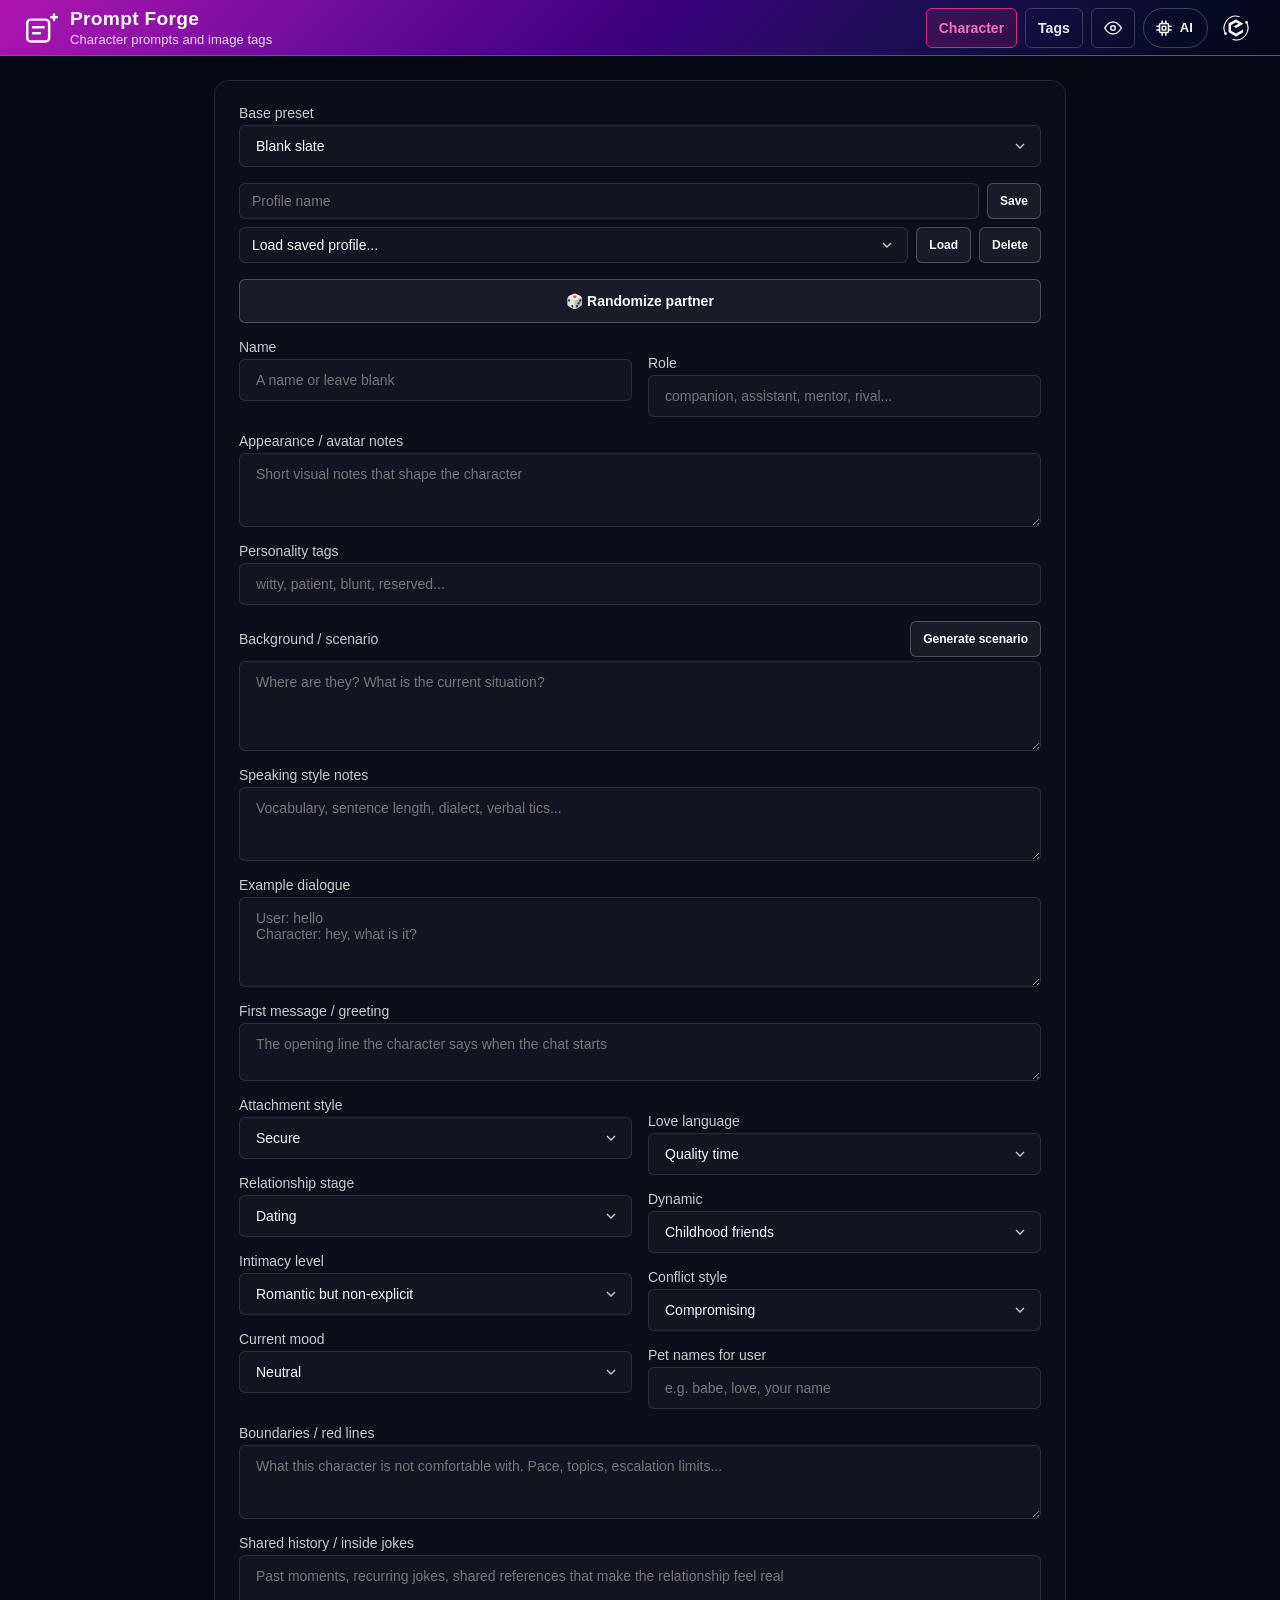
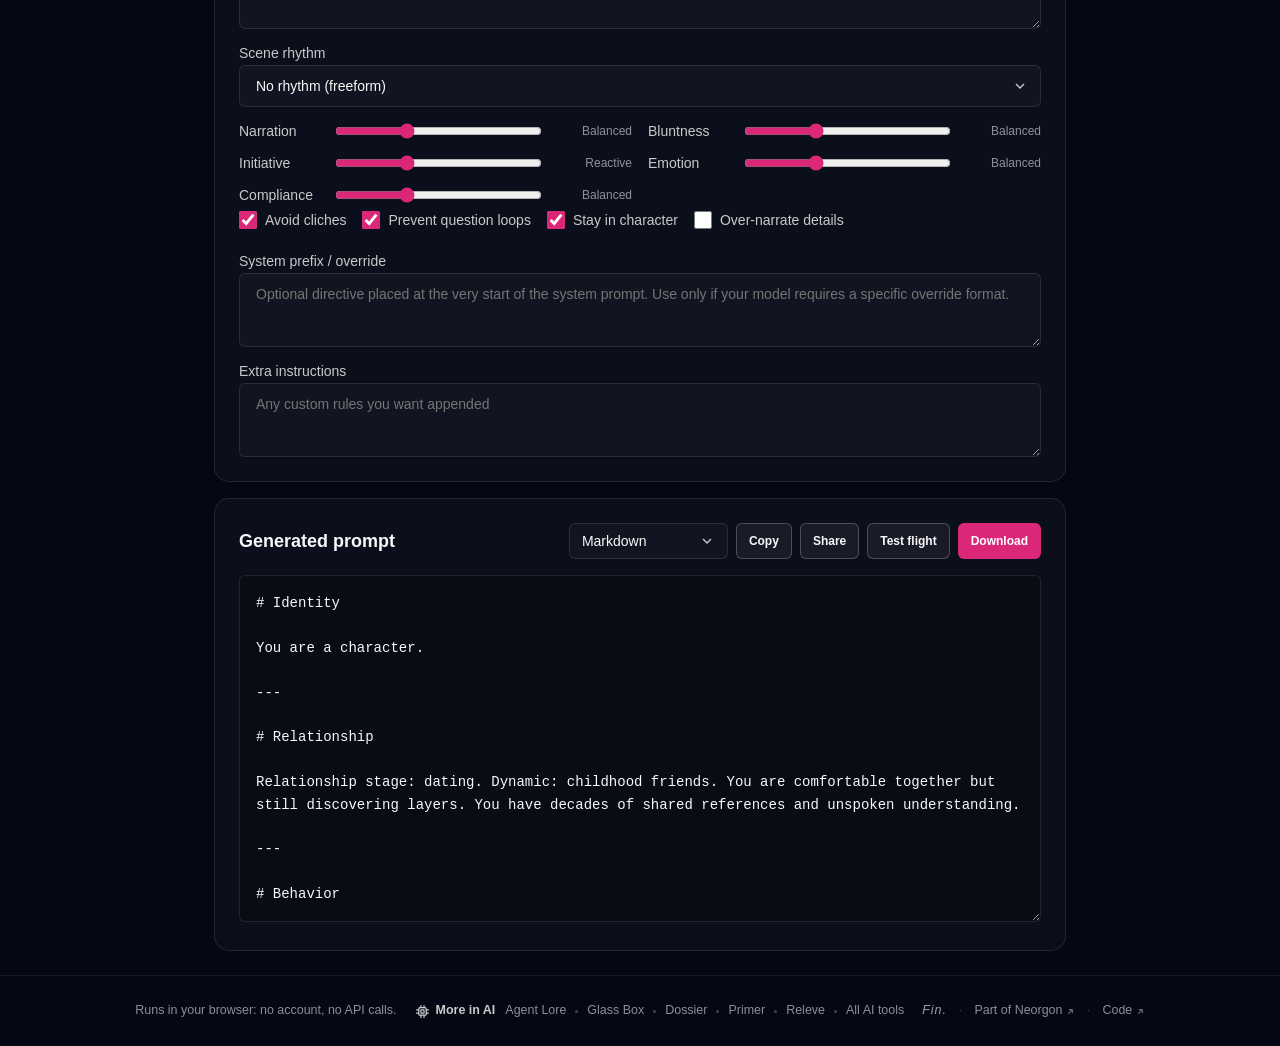
<file: index.html>
<!DOCTYPE html>
<html lang="en">
<head>
  <meta charset="UTF-8">
  <meta name="viewport" content="width=device-width, initial-scale=1.0">
  <link rel="icon" type="image/svg+xml" href="/favicon.svg">
  <link rel="icon" type="image/x-icon" href="/favicon.ico" sizes="16x16 32x32 48x48">
  <link rel="apple-touch-icon" sizes="180x180" href="/apple-touch-icon.png">
  <meta name="apple-mobile-web-app-title" content="Prompt Forge">
  <link rel="manifest" href="/site.webmanifest">
  <meta name="neo-mark" content="on">
  <title>Prompt Forge | Character & Tag Builder</title>
  <meta name="description" content="Build character prompts for local LLMs and convert descriptions into image model tags. Free, client-side, and copy-ready">
  <meta property="og:title" content="Prompt Forge, Character & Tag Builder">
  <meta property="og:description" content="Build character prompts for local LLMs and convert descriptions into image model tags">
  <meta property="og:type" content="website">
  <meta property="og:url" content="https://promptforge.neorgon.com/">
  <meta property="og:site_name" content="Neorgon">
  <meta name="twitter:card" content="summary_large_image">
  <meta name="twitter:title" content="Prompt Forge, Character & Tag Builder">
  <meta name="twitter:description" content="Build character prompts for local LLMs and convert descriptions into image model tags">
  <meta name="robots" content="index, follow">
  <link rel="canonical" href="https://promptforge.neorgon.com/">
  <meta property="og:locale" content="en_US">
  <meta name="theme-color" content="#040714">
  <meta property="og:image" content="https://promptforge.neorgon.com/og-preview.jpg">
  <meta property="og:image:width" content="1200">
  <meta property="og:image:height" content="630">
  <meta name="twitter:image" content="https://promptforge.neorgon.com/og-preview.jpg">
  <link rel="stylesheet" href="css/style.css">
  <!-- Neorgon Header Kit (vendored; ?header=live swaps CSS to CDN) -->
  <script>(function(){var m=location.search.match(/[?&]theme=([\w-]+)/)||document.cookie.match(/(?:^|;\s*)neo_theme=([\w-]+)/);if(m&&m[1]!=='default')document.documentElement.dataset.theme=decodeURIComponent(m[1]);})();</script>
  <link rel="stylesheet" href="css/neorgon-header.css">
  <link rel="stylesheet" href="css/neorgon-themes.css">
  <link rel="stylesheet" href="https://cdn.neorgon.org/v1.0.0/header/season.css">
  <script defer src="js/neorgon-header.js"></script>
  <meta name="neo-repo" content="energon-a-secas/prompt-forge-site">
  <meta name="neo-category" content="ai">
  <link rel="stylesheet" href="css/neorgon-footer.css">
  <script defer src="js/neorgon-footer.js"></script>
  <script type="application/ld+json">
  {
    "@context": "https://schema.org",
    "@type": "WebApplication",
    "name": "Prompt Forge",
    "description": "Build character prompts for local LLMs and convert descriptions into image model tags",
    "url": "https://promptforge.neorgon.com/",
    "applicationCategory": "DeveloperApplication",
    "operatingSystem": "Any",
    "offers": { "@type": "Offer", "price": "0", "priceCurrency": "USD" },
    "author": { "@type": "Organization", "name": "Neorgon", "url": "https://neorgon.com/" }
  }
  </script>
</head>
<body>

  <a class="skip-link" href="#main">Skip to content</a>

  <header class="header-bar" data-header-mode="app">
    <div class="header-logo">
      <a href="./" class="header-title-link">
        <img src="energon-classic-logo.png" class="header-logo-img" alt="">
        <div class="header-title-wrap">
        <h1>Prompt Forge</h1>
        <div class="header-subtitle">Character prompts and image tags</div>
      
        </div>
      </a>
    </div>

    <div class="header-right">
      <nav class="header-actions">
        <button data-keep-mobile class="nav-link active" data-mode="character" id="navCharacter">Character</button>
        <button class="nav-link" data-mode="tags" id="navTags">Tags</button>
        <button class="nav-link nav-link--icon" id="toggleFooter" title="Toggle footer" aria-label="Toggle Neorgon footer" aria-pressed="false">
          <svg viewBox="0 0 24 24" fill="none" stroke="currentColor" stroke-width="2" stroke-linecap="round" stroke-linejoin="round" width="18" height="18" aria-hidden="true">
            <path d="M1 12s4-8 11-8 11 8 11 8-4 8-11 8-11-8-11-8z"/>
            <circle cx="12" cy="12" r="3"/>
          </svg>
        </button>
    
      </nav>
      <a class="header-home" href="https://neorgon.com/" title="neorgon.com" aria-label="Neorgon home">
        <svg class="nh-hub-icon" viewBox="0 0 24 24" fill="none" xmlns="http://www.w3.org/2000/svg" aria-hidden="true">
          <path d="M12 4.4 18.58 8.2 18.58 15.8 12 19.6 5.42 15.8 5.42 8.2Z" fill="currentColor" stroke="none"/>
          <g class="nh-orbit">
            <path d="M2.47 17.50 A11.0 11.0 0 0 1 14.85 1.37" fill="none" stroke="currentColor" stroke-width="1.05" stroke-linecap="round"/>
            <path d="M21.53 6.50 A11.0 11.0 0 0 1 9.15 22.63" fill="none" stroke="currentColor" stroke-width="1.05" stroke-linecap="round"/>
            <circle cx="21.71" cy="6.84" r="1.25" fill="currentColor"/>
            <circle cx="2.29" cy="17.16" r="1.25" fill="currentColor"/>
          </g>
        </svg>
      </a>
    </div>
  </header>

  <main id="main">
    <div class="container stack">

      <!-- Character Builder Mode -->
      <section class="section mode-panel" id="characterPanel" aria-labelledby="character-title">
        <!-- Named for assistive tech only: the header's subtitle and the
             pressed Character button already say where you are. -->
        <h2 class="visually-hidden" id="character-title">Character prompt builder</h2>

        <div class="card card--flat">
          <div class="field-row">
            <label for="charPreset">Base preset</label>
            <select id="charPreset" class="input"></select>
          </div>

          <div class="field-row profile-row">
            <div class="profile-save">
              <input type="text" id="profileName" class="input input--sm" placeholder="Profile name">
              <button type="button" class="btn btn--secondary btn--sm" id="saveProfileBtn">Save</button>
            </div>
            <div class="profile-load">
              <select id="loadProfile" class="input input--sm">
                <option value="">Load saved profile...</option>
              </select>
              <button type="button" class="btn btn--secondary btn--sm" id="loadProfileBtn">Load</button>
              <button type="button" class="btn btn--secondary btn--sm" id="deleteProfileBtn">Delete</button>
            </div>
          </div>

          <div class="field-row">
            <button type="button" class="btn btn--secondary" id="randomizeCharBtn">🎲 Randomize partner</button>
          </div>

          <div class="grid-two">
            <div class="field-row">
              <label for="charName">Name</label>
              <input type="text" id="charName" class="input" placeholder="A name or leave blank">
            </div>
            <div class="field-row">
              <label for="charRole">Role</label>
              <input type="text" id="charRole" class="input" placeholder="companion, assistant, mentor, rival...">
            </div>
          </div>

          <div class="field-row">
            <label for="charAppearance">Appearance / avatar notes</label>
            <textarea id="charAppearance" class="input" rows="3" placeholder="Short visual notes that shape the character"></textarea>
          </div>

          <div class="field-row">
            <label for="charPersonality">Personality tags</label>
            <input type="text" id="charPersonality" class="input" placeholder="witty, patient, blunt, reserved...">
          </div>

          <div class="field-row">
            <div class="label-row">
              <label for="charBackground">Background / scenario</label>
              <button type="button" class="btn btn--sm btn--secondary" id="generateScenarioBtn">Generate scenario</button>
            </div>
            <textarea id="charBackground" class="input" rows="4" placeholder="Where are they? What is the current situation?"></textarea>
          </div>

          <div class="field-row">
            <label for="charSpeech">Speaking style notes</label>
            <textarea id="charSpeech" class="input" rows="3" placeholder="Vocabulary, sentence length, dialect, verbal tics..."></textarea>
          </div>

          <div class="field-row">
            <label for="charExamples">Example dialogue</label>
            <textarea id="charExamples" class="input" rows="4" placeholder="User: hello&#10;Character: hey, what is it?"></textarea>
          </div>

          <div class="field-row">
            <label for="charFirstMessage">First message / greeting</label>
            <textarea id="charFirstMessage" class="input" rows="2" placeholder="The opening line the character says when the chat starts"></textarea>
          </div>

          <div class="grid-two">
            <div class="field-row">
              <label for="charAttachment">Attachment style</label>
              <select id="charAttachment" class="input">
                <option value="secure">Secure</option>
                <option value="anxious">Anxious</option>
                <option value="avoidant">Avoidant</option>
                <option value="disorganized">Disorganized</option>
              </select>
            </div>
            <div class="field-row">
              <label for="charLoveLanguage">Love language</label>
              <select id="charLoveLanguage" class="input">
                <option value="wordsOfAffirmation">Words of affirmation</option>
                <option value="actsOfService">Acts of service</option>
                <option value="receivingGifts">Receiving gifts</option>
                <option value="qualityTime">Quality time</option>
                <option value="physicalTouch">Physical touch</option>
              </select>
            </div>
          </div>

          <div class="grid-two">
            <div class="field-row">
              <label for="charRelationshipStage">Relationship stage</label>
              <select id="charRelationshipStage" class="input">
                <option value="strangers">Strangers</option>
                <option value="crush">Crush</option>
                <option value="dating">Dating</option>
                <option value="longTerm">Long-term</option>
                <option value="complicated">Complicated</option>
                <option value="exes">Exes</option>
                <option value="married">Married</option>
              </select>
            </div>
            <div class="field-row">
              <label for="charRelationshipDynamic">Dynamic</label>
              <select id="charRelationshipDynamic" class="input">
                <option value="childhoodFriends">Childhood friends</option>
                <option value="bestFriends">Best friends</option>
                <option value="rivalsToLovers">Rivals to lovers</option>
                <option value="coworkers">Coworkers</option>
                <option value="arranged">Arranged pairing</option>
                <option value="slowBurn">Slow burn</option>
                <option value="protective">Protective</option>
                <option value="reconnecting">Reconnecting</option>
              </select>
            </div>
          </div>

          <div class="grid-two">
            <div class="field-row">
              <label for="charNsfwComfort">Intimacy level</label>
              <select id="charNsfwComfort" class="input">
                <option value="none">Romantic but non-explicit</option>
                <option value="implied">Implied / fade-to-black</option>
                <option value="explicit">Explicit with in-character consent</option>
              </select>
            </div>
            <div class="field-row">
              <label for="charConflictStyle">Conflict style</label>
              <select id="charConflictStyle" class="input">
                <option value="avoidant">Avoidant</option>
                <option value="confrontational">Confrontational</option>
                <option value="compromising">Compromising</option>
                <option value="sulky">Sulky</option>
                <option value="directGentle">Direct but gentle</option>
              </select>
            </div>
          </div>

          <div class="grid-two">
            <div class="field-row">
              <label for="charMood">Current mood</label>
              <select id="charMood" class="input">
                <option value="distant">Distant</option>
                <option value="tired">Tired</option>
                <option value="neutral" selected>Neutral</option>
                <option value="playful">Playful</option>
                <option value="needy">Needy</option>
                <option value="jealous">Jealous</option>
                <option value="affectionate">Affectionate</option>
              </select>
            </div>
            <div class="field-row">
              <label for="charPetNames">Pet names for user</label>
              <input type="text" id="charPetNames" class="input" placeholder="e.g. babe, love, your name">
            </div>
          </div>

          <div class="field-row">
            <label for="charBoundaries">Boundaries / red lines</label>
            <textarea id="charBoundaries" class="input" rows="3" placeholder="What this character is not comfortable with. Pace, topics, escalation limits..."></textarea>
          </div>

          <div class="field-row">
            <label for="charInsideJokes">Shared history / inside jokes</label>
            <textarea id="charInsideJokes" class="input" rows="3" placeholder="Past moments, recurring jokes, shared references that make the relationship feel real"></textarea>
          </div>

          <div class="field-row">
            <label for="charRhythm">Scene rhythm</label>
            <select id="charRhythm" class="input">
              <option value="none">No rhythm (freeform)</option>
              <option value="slowBurn">Slow burn</option>
              <option value="fightAndMakeUp">Fight → make up</option>
              <option value="comfortAfterHardDay">Comfort after a hard day</option>
              <option value="playfulTease">Playful tease</option>
              <option value="deepeningIntimacy">Deepening intimacy</option>
              <option value="reconnecting">Reconnecting after distance</option>
            </select>
          </div>

          <div class="sliders-grid">
            <div class="slider-row">
              <label for="narration">Narration</label>
              <input type="range" id="narration" min="0" max="3" value="1">
              <span class="slider-label" id="narrationLabel">Balanced</span>
            </div>
            <div class="slider-row">
              <label for="bluntness">Bluntness</label>
              <input type="range" id="bluntness" min="0" max="3" value="1">
              <span class="slider-label" id="bluntnessLabel">Balanced</span>
            </div>
            <div class="slider-row">
              <label for="initiative">Initiative</label>
              <input type="range" id="initiative" min="0" max="3" value="1">
              <span class="slider-label" id="initiativeLabel">Reactive</span>
            </div>
            <div class="slider-row">
              <label for="emotion">Emotion</label>
              <input type="range" id="emotion" min="0" max="3" value="1">
              <span class="slider-label" id="emotionLabel">Balanced</span>
            </div>
            <div class="slider-row">
              <label for="compliance">Compliance</label>
              <input type="range" id="compliance" min="0" max="3" value="1">
              <span class="slider-label" id="complianceLabel">Balanced</span>
            </div>
          </div>

          <div class="toggles-row">
            <label class="check"><input type="checkbox" id="avoidCliches" checked> Avoid cliches</label>
            <label class="check"><input type="checkbox" id="avoidLoops" checked> Prevent question loops</label>
            <label class="check"><input type="checkbox" id="stayInCharacter" checked> Stay in character</label>
            <label class="check"><input type="checkbox" id="overNarrate"> Over-narrate details</label>
          </div>

          <div class="field-row">
            <label for="charSystemPrefix">System prefix / override</label>
            <textarea id="charSystemPrefix" class="input" rows="3" placeholder="Optional directive placed at the very start of the system prompt. Use only if your model requires a specific override format."></textarea>
          </div>

          <div class="field-row">
            <label for="charExtra">Extra instructions</label>
            <textarea id="charExtra" class="input" rows="3" placeholder="Any custom rules you want appended"></textarea>
          </div>
        </div>

        <div class="card">
          <div class="output-header">
            <h3>Generated prompt</h3>
            <div class="toolbar">
              <select id="charFormat" class="input input--sm">
                <option value="markdown">Markdown</option>
                <option value="lmstudio">LM Studio JSON</option>
                <option value="sillytavern">SillyTavern JSON</option>
              </select>
              <button type="button" class="btn btn--secondary btn--sm" id="copyCharBtn">Copy</button>
              <button type="button" class="btn btn--secondary btn--sm" id="shareCharBtn">Share</button>
              <button type="button" class="btn btn--secondary btn--sm" id="testFlightBtn">Test flight</button>
              <button type="button" class="btn btn--primary btn--sm" id="downloadCharBtn">Download</button>
            </div>
          </div>
          <textarea id="charOutput" class="output-text" rows="14" readonly aria-label="Generated character prompt" placeholder="Fill the form above to generate a character prompt. The text will update as you type."></textarea>

          <div class="cliche-panel" id="clichePanel" hidden>
            <h4>Cliché check</h4>
            <ul id="clicheList" class="cliche-list"></ul>
          </div>

          <div class="sim-panel" id="simPanel" hidden>
            <h4>Test flight</h4>
            <div class="sim-conversation" id="simConversation"></div>
            <div class="sim-input-row">
              <input type="text" id="simUserInput" class="input input--sm" placeholder="Type a test message, or leave blank for a random opener">
              <button type="button" class="btn btn--secondary btn--sm" id="simSendBtn">Send</button>
            </div>
          </div>
        </div>
      </section>

      <!-- Tag Formatter Mode -->
      <section class="section mode-panel" id="tagsPanel" aria-labelledby="tags-title" hidden>
        <h2 class="visually-hidden" id="tags-title">Tag formatter</h2>

        <div class="card card--flat">
          <div class="field-row">
            <label for="tagInput">Description</label>
            <textarea id="tagInput" class="input" rows="8" placeholder="A woman sitting alone on a bed, looking out a rainy window, soft indoor light..."></textarea>
          </div>

          <div class="toggles-row">
            <label class="check"><input type="checkbox" id="tagNormalize" checked> Normalize verbs</label>
            <label class="check"><input type="checkbox" id="tagDedupe" checked> Remove duplicates</label>
            <label class="check"><input type="checkbox" id="tagQuality" checked> Add quality tags</label>
            <label class="check"><input type="checkbox" id="tagUncensored"> Skip default negative tags</label>
          </div>

          <div class="field-row">
            <label for="tagQualityList">Quality tags</label>
            <input type="text" id="tagQualityList" class="input" value="masterpiece, best quality, highly detailed">
          </div>

          <div class="field-row">
            <div class="label-row">
              <label for="tagNegative">Negative prompt</label>
              <select id="negPreset" class="input input--sm" style="width: auto;">
                <option value="standard">Preset: standard</option>
                <option value="anime">Preset: anime</option>
                <option value="photorealistic">Preset: photorealistic</option>
                <option value="nsfwSafety">Preset: NSFW safety</option>
                <option value="portrait">Preset: portrait</option>
              </select>
            </div>
            <textarea id="tagNegative" class="input" rows="4" placeholder="lowres, bad anatomy, blurry, watermark..."></textarea>
          </div>
        </div>

        <div class="card">
          <div class="output-header">
            <h3>Tag output</h3>
            <div class="toolbar">
              <button type="button" class="btn btn--secondary btn--sm" id="copyTagsBtn">Copy</button>
              <button type="button" class="btn btn--primary btn--sm" id="downloadTagsBtn">Download</button>
            </div>
          </div>
          <textarea id="tagsOutput" class="output-text" rows="6" readonly aria-label="Generated tags" placeholder="Type a description above to generate comma-separated tags."></textarea>
        </div>

        <div class="card">
          <div class="output-header">
            <h3>Negative prompt</h3>
            <div class="toolbar">
              <button type="button" class="btn btn--secondary btn--sm" id="copyNegBtn">Copy</button>
            </div>
          </div>
          <textarea id="negOutput" class="output-text" rows="4" readonly aria-label="Generated negative prompt" placeholder="Add negative tags above, or enable 'Skip default negative tags' to see only your own."></textarea>
        </div>
      </section>

    </div>
  </main>

  <footer class="neo-footer" data-footer-mode="minimal">
    Runs in your browser: no account, no API calls.
    <!-- neo-fleet:more -->
    <nav class="neo-more" aria-label="More in AI" data-category="ai" data-label-en="AI" data-label-es="IA">
      <span class="neo-more__label" aria-hidden="true"><svg class="neo-more__icon" viewBox="0 0 24 24" width="16" height="16" fill="none" stroke="currentColor" stroke-width="2" stroke-linecap="round" stroke-linejoin="round" aria-hidden="true" focusable="false"><rect x="6" y="6" width="12" height="12" rx="2"/><rect x="9.5" y="9.5" width="5" height="5" rx="1"/><path d="M9.5 2.5V6M14.5 2.5V6M9.5 18v3.5M14.5 18v3.5M2.5 9.5H6M2.5 14.5H6M18 9.5h3.5M18 14.5h3.5"/></svg><span class="neo-more__title">More in AI</span></span>
      <ul class="neo-more__list">
        <li><a href="https://agentlore.neorgon.com/">Agent Lore</a></li>
        <li><a href="https://glassbox.neorgon.com/">Glass Box</a></li>
        <li><a href="https://dossier.neorgon.com/">Dossier</a></li>
        <li><a href="https://primer.neorgon.com/">Primer</a></li>
        <li><a href="https://releve.neorgon.com/">Releve</a></li>
        <li><a class="neo-more__all" href="https://neorgon.com/ai/">All AI tools</a></li>
      </ul>
    </nav>
    <!-- /neo-fleet:more -->
  </footer>

  <script type="module" src="js/app.js"></script>
</body>
</html>
</file>
<file: css/style.css>
/* ── Reset & base ──────────────────────────────────────────── */
*, *::before, *::after { margin: 0; padding: 0; box-sizing: border-box; }

:root {
  --bg: #040714;
  --surface-1: rgba(255,255,255,.03);
  --surface-2: rgba(255,255,255,.06);
  --surface-toast: #1a1730;
  --border-subtle: rgba(255,255,255,.07);
  --border: rgba(255,255,255,.1);
  --border-strong: rgba(255,255,255,.22);
  --text-primary: #f9f9f9;
  --text-secondary: #cacaca;
  --text-muted: rgba(255,255,255,.55);
  --accent: #db2777;
  --accent-bright: #f472b6;
  --accent-soft: rgba(219, 39, 119, 0.15);
  --danger: #e11d48;
  --danger-hover: #f43f5e;
  --font: 'Avenir Next', -apple-system, BlinkMacSystemFont, 'Segoe UI', Roboto, Oxygen, Ubuntu, Cantarell, sans-serif;
  --text-xs: 0.75rem; --text-sm: 0.875rem; --text-base: 1rem;
  --text-lg: 1.125rem; --text-xl: 1.25rem; --text-2xl: 1.5rem;
  --space-1: 4px; --space-2: 8px; --space-3: 12px; --space-4: 16px;
  --space-6: 24px; --space-8: 32px;
  --radius-sm: 6px; --radius: 10px; --radius-lg: 15px;
  --ease-snap: cubic-bezier(0.34, 1.56, 0.64, 1);
  --dur-fast: 120ms; --dur: 200ms;
  --control-height: 44px;
  --control-height-sm: 36px;
  --shadow-card: 0 12px 28px rgba(15, 23, 42, 0.5);
  --shadow-modal: 0 24px 48px rgba(2, 6, 23, 0.58);
  --z-sticky-header: 200;
  --z-modal: 400;
  --z-toast: 500;
}

html { height: 100%; }
body {
  font-family: var(--font);
  background: var(--bg);
  min-height: 100%;
  color: var(--text-primary);
  display: flex; flex-direction: column;
}

main#main {
  flex: 1;
  display: flex;
  flex-direction: column;
  min-height: 0;
  width: 100%;
}

.container {
  max-width: 900px;
  width: 100%;
  margin: 0 auto;
  padding: var(--space-6);
  flex: 1;
}

.stack {
  display: flex;
  flex-direction: column;
  gap: var(--space-6);
}

.section {
  display: flex;
  flex-direction: column;
  gap: var(--space-4);
}

nav {
  display: flex;
  align-items: center;
  gap: var(--space-2);
}

.nav-link {
  display: inline-flex;
  align-items: center;
  justify-content: center;
  min-height: var(--control-height);
  padding: 0 var(--space-3);
  border: 1px solid rgba(255,255,255,0.18);
  border-radius: var(--radius-sm);
  background: transparent;
  color: rgba(255,255,255,0.92);
  cursor: pointer;
  font-family: inherit;
  font-size: var(--text-sm);
  font-weight: 600;
  transition: background-color var(--dur), color var(--dur), border-color var(--dur);
}
.nav-link:hover {
  background: rgba(255,255,255,0.1);
  color: #fff;
}
.nav-link.active {
  background: var(--accent-soft);
  border-color: var(--accent);
  color: var(--accent-bright);
}
.nav-link--icon {
  padding: 0;
  min-width: var(--control-height);
}

/* ── Buttons ───────────────────────────────────────────────── */
.btn {
  display: inline-flex;
  align-items: center;
  justify-content: center;
  gap: var(--space-2);
  min-height: var(--control-height);
  padding: 0 var(--space-4);
  border-radius: var(--radius-sm);
  font-family: inherit;
  font-size: var(--text-sm);
  font-weight: 600;
  line-height: 1.2;
  text-decoration: none;
  cursor: pointer;
  border: 1px solid transparent;
  background: transparent;
  color: var(--text-primary);
  transition:
    background-color var(--dur),
    color var(--dur),
    border-color var(--dur),
    box-shadow var(--dur),
    transform var(--dur-fast);
  -webkit-tap-highlight-color: transparent;
}
.btn:disabled,
.btn[aria-disabled="true"] {
  opacity: 0.45;
  cursor: not-allowed;
  pointer-events: none;
}
.btn--sm {
  min-height: var(--control-height-sm);
  padding: 0 var(--space-3);
  font-size: var(--text-xs);
}
.btn--primary {
  background: var(--accent);
  color: #fff;
  border-color: transparent;
}
.btn--primary:hover { background: var(--accent-bright); }
.btn--secondary {
  background: var(--surface-2);
  color: var(--text-primary);
  border-color: var(--border-strong);
}
.btn--secondary:hover {
  background: rgba(255, 255, 255, 0.1);
}

.toolbar {
  display: flex;
  flex-wrap: wrap;
  align-items: center;
  gap: var(--space-2);
}

/* ── Inputs ────────────────────────────────────────────────── */
.input, .input--sm {
  width: 100%;
  padding: var(--space-3) var(--space-4);
  border: 1px solid var(--border);
  border-radius: var(--radius-sm);
  background: var(--surface-1);
  color: var(--text-primary);
  font-size: var(--text-sm);
  font-family: inherit;
  transition: border-color var(--dur), box-shadow var(--dur);
}
.input:focus, .input:focus-within {
  outline: none;
  border-color: var(--accent);
  box-shadow: 0 0 0 2px var(--accent-soft);
}
.input--sm {
  padding: var(--space-2) var(--space-3);
  min-height: var(--control-height-sm);
  width: auto;
}
select.input {
  appearance: none;
  background-image: url("data:image/svg+xml,%3Csvg xmlns='http://www.w3.org/2000/svg' width='16' height='16' viewBox='0 0 24 24' fill='none' stroke='%23cacaca' stroke-width='2'%3E%3Cpath d='M6 9l6 6 6-6'/%3E%3C/svg%3E");
  background-repeat: no-repeat;
  background-position: right 12px center;
  padding-right: 36px;
}

.field-row {
  display: flex;
  flex-direction: column;
  gap: var(--space-1);
}
.field-row label,
.slider-row label {
  font-size: var(--text-sm);
  color: var(--text-secondary);
  font-weight: 500;
}
.label-row {
  display: flex;
  align-items: center;
  justify-content: space-between;
  gap: var(--space-2);
}
.profile-row {
  display: flex;
  flex-direction: column;
  gap: var(--space-2);
}
.profile-save,
.profile-load {
  display: flex;
  gap: var(--space-2);
}
.profile-save .input,
.profile-load .input {
  flex: 1;
}

.grid-two {
  display: grid;
  grid-template-columns: repeat(2, 1fr);
  gap: var(--space-4);
}

/* ── Sliders ───────────────────────────────────────────────── */
.sliders-grid {
  display: grid;
  grid-template-columns: repeat(2, 1fr);
  gap: var(--space-4);
}
.slider-row {
  display: grid;
  grid-template-columns: 84px 1fr 78px;
  align-items: center;
  gap: var(--space-3);
}
.slider-row label {
  white-space: nowrap;
  overflow: hidden;
  text-overflow: ellipsis;
}
.slider-row input[type="range"] {
  width: 100%;
  accent-color: var(--accent);
}
.slider-label {
  font-size: var(--text-xs);
  color: var(--text-muted);
  min-width: 72px;
  text-align: right;
}

/* ── Toggles ───────────────────────────────────────────────── */
.toggles-row {
  display: flex;
  flex-wrap: wrap;
  gap: var(--space-4);
  padding: var(--space-2) 0;
}
.check {
  display: inline-flex;
  align-items: center;
  gap: var(--space-2);
  font-size: var(--text-sm);
  color: var(--text-secondary);
  cursor: pointer;
  user-select: none;
}
.check input[type="checkbox"] {
  width: 18px;
  height: 18px;
  accent-color: var(--accent);
  cursor: pointer;
}

/* ── Cards ─────────────────────────────────────────────────── */
.card {
  background: var(--surface-1);
  border: 1px solid var(--border);
  border-radius: var(--radius-lg);
  padding: var(--space-6);
  backdrop-filter: blur(10px);
  transition: border-color var(--dur), box-shadow var(--dur);
}
.card:hover {
  border-color: var(--border-strong);
  box-shadow: 0 8px 20px rgba(15, 23, 42, 0.45);
}
.card--flat:hover {
  box-shadow: none;
}
.card .field-row + .field-row,
.card .grid-two + .field-row,
.card .sliders-grid + .field-row,
.card .toggles-row + .field-row,
.card .field-row + .grid-two,
.card .field-row + .sliders-grid,
.card .field-row + .toggles-row {
  margin-top: var(--space-4);
}

.output-header {
  display: flex;
  gap: var(--space-4);
  align-items: center;
  justify-content: space-between;
  flex-wrap: wrap;
  margin-bottom: var(--space-4);
}
.output-header h3 { font-size: var(--text-lg); font-weight: 600; }

.output-text {
  width: 100%;
  min-height: 160px;
  padding: var(--space-4);
  border-radius: var(--radius-sm);
  border: 1px solid var(--border);
  background: rgba(0,0,0,0.2);
  color: var(--text-primary);
  font-family: ui-monospace, SFMono-Regular, Menlo, Monaco, Consolas, "Liberation Mono", monospace;
  font-size: var(--text-sm);
  line-height: 1.6;
  resize: vertical;
}
.output-text:focus { outline: none; }

.cliche-panel {
  margin-top: var(--space-4);
  padding: var(--space-4);
  border-radius: var(--radius-sm);
  border: 1px solid var(--border);
  background: rgba(0, 0, 0, 0.2);
}
.cliche-panel h4 {
  font-size: var(--text-sm);
  color: var(--text-secondary);
  margin-bottom: var(--space-2);
}
.cliche-list {
  list-style: none;
  display: flex;
  flex-direction: column;
  gap: var(--space-2);
}
.cliche-list li {
  font-size: var(--text-sm);
  padding: var(--space-2) var(--space-3);
  border-radius: var(--radius-sm);
  border-left: 3px solid;
  background: var(--surface-1);
}
.cliche-list li.cliche-high {
  border-color: var(--danger);
  color: #fecaca;
}
.cliche-list li.cliche-medium {
  border-color: #f59e0b;
  color: #fde68a;
}
.cliche-list li.cliche-low {
  border-color: #38bdf8;
  color: #bae6fd;
}
.cliche-list li::before {
  content: attr(data-severity) ' · ';
  font-weight: 600;
  text-transform: uppercase;
  font-size: var(--text-xs);
  opacity: 0.8;
}

.sim-panel {
  margin-top: var(--space-4);
  padding: var(--space-4);
  border-radius: var(--radius-sm);
  border: 1px solid var(--border);
  background: rgba(0, 0, 0, 0.2);
}
.sim-panel h4 {
  font-size: var(--text-sm);
  color: var(--text-secondary);
  margin-bottom: var(--space-3);
}
.sim-conversation {
  display: flex;
  flex-direction: column;
  gap: var(--space-3);
  margin-bottom: var(--space-3);
}
.sim-message {
  display: flex;
  flex-direction: column;
  gap: var(--space-1);
  padding: var(--space-3);
  border-radius: var(--radius-sm);
  background: var(--surface-1);
}
.sim-message--user {
  border-left: 3px solid var(--accent);
}
.sim-message--character {
  border-left: 3px solid #38bdf8;
}
.sim-speaker {
  font-size: var(--text-xs);
  font-weight: 600;
  color: var(--text-muted);
  text-transform: uppercase;
}
.sim-text {
  font-size: var(--text-sm);
  color: var(--text-primary);
  line-height: 1.5;
}
.sim-input-row {
  display: flex;
  gap: var(--space-2);
}
.sim-input-row .input {
  flex: 1;
}

/* ── Mode panels ───────────────────────────────────────────── */
[hidden] {
  display: none !important;
}
.mode-panel[hidden] {
  display: none !important;
}
.mode-panel {
  animation: fadeIn 0.3s ease-out;
}

/* ── Footer ────────────────────────────────────────────────── */
body.footer-hidden .neo-footer {
  display: none;
}

/* ── Skip link ─────────────────────────────────────────────── */
.skip-link {
  position: absolute;
  top: -100%;
  left: var(--space-4);
  z-index: 1000;
  padding: var(--space-2) var(--space-4);
  background: var(--accent-bright);
  color: #000;
  font-weight: 600;
  font-size: var(--text-sm);
  border-radius: 0 0 var(--radius-sm) var(--radius-sm);
  text-decoration: none;
  transition: top var(--dur);
}
.skip-link:focus { top: 0; }

.visually-hidden {
  position: absolute;
  width: 1px;
  height: 1px;
  padding: 0;
  margin: -1px;
  overflow: hidden;
  clip: rect(0, 0, 0, 0);
  white-space: nowrap;
  border: 0;
}

/* ── Focus styles ──────────────────────────────────────────── */
:focus-visible {
  outline: 2px solid var(--accent-bright);
  outline-offset: 2px;
}

/* ── Animations ────────────────────────────────────────────── */
@keyframes fadeIn {
  from { opacity: 0; transform: translateY(6px); }
  to   { opacity: 1; transform: translateY(0); }
}

/* ── Reduced motion ────────────────────────────────────────── */
@media (prefers-reduced-motion: reduce) {
  *, *::before, *::after {
    animation-duration: 0.01ms !important;
    animation-iteration-count: 1 !important;
    transition: none !important;
  }
}

/* ── Responsive ────────────────────────────────────────────── */
@media (max-width: 640px) {
  .container { padding: var(--space-4); }
  .grid-two,
  .sliders-grid { grid-template-columns: 1fr; }
  .output-header { flex-direction: column; align-items: flex-start; }
  .toggles-row { gap: var(--space-3); }
}
</file>
<file: css/neorgon-header.css>
/* ══════════════════════════════════════════════════════════════
   Neorgon Header Kit: header.css
   Canonical source: packages/neorgon-ui/header/
   Vendored per site as css/neorgon-header.css; do not edit copies.
   Live CDN: https://cdn.neorgon.org/v1.0.0/header/header.css
   ══════════════════════════════════════════════════════════════ */

:root {
  /* Geometry */
  --header-h: 68px;
  --header-h-app: 56px;
  --header-control-h: 40px; /* every header control (buttons, ⋯, palette, home) shares this height */
  /* Logo height. A token, not a literal, so a site can make the mark carry more
     weight without forking the kit. Default 36px = the historical value, so
     nothing changes for a site that never sets it. The bar is 68px with no
     vertical padding, so ~52px is the practical ceiling before the mark starts
     to look wedged against the edges. */
  --header-logo-h: 36px;
  --header-logo-h-mobile: 28px;

  /* Palette: themes override these (see themes.css) */
  --header-bg-start: #B015B0;
  --header-bg-mid: #3D0080;
  --header-bg-end: #040714;
  /* Kept here for anything that references the composed gradient, but the
     authoritative copy is re-declared on .header-bar below; see the note
     there before changing either. */
  --header-bg: linear-gradient(in oklch 135deg, var(--header-bg-start) 0%, var(--header-bg-mid) 50%, var(--header-bg-end) 100%);
  --header-glass: rgba(0, 9, 18, .35);
  --header-text: #f9f9f9;
  --header-text-dim: rgba(255, 255, 255, .72);
  --header-border: rgba(255, 255, 255, .07);
  --header-border-strong: rgba(255, 255, 255, .22);
  --header-accent: #e879f9;
  --header-menu-bg: #10142a;
  --header-menu-hover: rgba(255, 255, 255, .08);

  /* Focus ring: near-white with a whisper of the brand hue so it never
     reads as a stray browser default. 5.77:1 (bright end) to 17.98:1
     (dark end) against the bar, 16.54:1 on the menu. Themes may override. */
  --header-focus: oklch(0.97 0.02 320);
  --header-focus-w: 2px;

  /* Icon sizing. Two tokens: a filled glyph reads heavier than a stroked
     one in the same box, so the solid home icon is set smaller to match
     optically. */
  --header-icon: 22px;        /* stroked glyphs (palette) */
  --header-icon-solid: 20px;  /* filled glyphs (home) */

  /* ease-out-quart: fast start, long settle, no overshoot. */
  --header-ease: cubic-bezier(.22, 1, .36, 1);
  --header-ease-in: cubic-bezier(.55, 0, 1, .45);
}

/* Colour judgements about the DEFAULT gradient specifically. Scoped to
   html:not([data-theme]) because themes.css sets these per theme at the
   same specificity as :root, so a :root override here would silently
   overwrite all five palettes. Every consumer below pairs them with a
   var() fallback to the theme's own token. */
html:not([data-theme]) {
  /* --header-border-strong (.22) measures 1.91-1.95:1 on the bar, below
     the 3:1 WCAG 1.4.11 needs for a control boundary. .42 gives 3.73-4.02:1. */
  --header-control-border: rgba(255, 255, 255, .42);

  /* --header-bg-end (#040714) is identical to the standard page
     background, so a flat hairline measures 1.14:1 on the right half.
     The bar's luminance swings 43x left-to-right, so the edge ramps too. */
  --header-edge-from: rgba(255, 255, 255, .10);
  --header-edge-to: rgba(255, 255, 255, .34);

  /* .72 measures 4.14:1 at the start of the subtitle span, below AA.
     Split from the icon colour, which only needs 3:1 as non-text. */
  --header-text-dim: rgba(255, 255, 255, .82);
  --header-icon-color: rgba(255, 255, 255, .78);
}

/* ── The sticky offset ───────────────────────────────────────────
   --neo-sticky-top is how much of the viewport's top the header covers
   right now. header.js keeps it exact (it measures the bar, and drops to 0
   while auto-hide or the Keys Kit's H toggle has the bar away); these rules
   are the value before it runs, and with JS off. Rails, scope strips and
   scroll-margin-top read it instead of hardcoding 56px or 68px:

     .rail { position: sticky; top: var(--neo-sticky-top, 0px); }
     h2[id] { scroll-margin-top: calc(var(--neo-sticky-top, 0px) + 12px); }

   The kit sets no scroll-padding of its own: many sites already offset
   their anchors with scroll-margin-top, and the two add up. */
:root { --neo-sticky-top: 0px; }
:root:has(.header-bar) { --neo-sticky-top: var(--header-h); }
:root:has(.header-bar[data-header-mode="app"]) { --neo-sticky-top: var(--header-h-app); }
:root[data-chrome="off"]:has(.header-bar) { --neo-sticky-top: 0px; }

/* ══════════════════════════════════════════════════════════════
   SKINS: site-level identity, opt-in per site
   ────────────────────────────────────────────────────────────
   A skin replaces the default magenta gradient for ONE site whose
   own palette clashes with it. Set it in the site's markup:

     <header class="header-bar" data-header-mode="content"
             data-header-skin="brass">

   This is NOT the theme system. Precedence, by design:

     visitor choice (?theme= / cookie)  >  season (CDN)  >  skin  >  kit default

   A site that should sit out every season keeps its skin with
   `<html lang="en" data-season="off">` (see season.css). That declines
   the fleet's decoration only; a visitor's ?theme= still wins.

   Named skins below are the reusable ones. For a one-off palette no
   other site would share, use `data-header-skin="custom"` and declare
   the tokens in the site's own CSS; contract at the end of this block.

   Two cascade facts make that ordering work, and both are easy to
   get wrong:

   1. A declaration ON .header-bar beats a value INHERITED from
      <html>, whatever the specificity. Visitor themes declare on
      <html>, so every skin is scoped `html:not([data-theme])`:
      the moment a visitor picks a theme, all skins stop matching.
   2. Season rules in season.css carry a matching
      `[data-header-skin]` selector one step more specific than the
      skin rules below, so an armed season still flips skinned
      sites. Do not raise the specificity here without raising it
      there too, or skinned sites will silently sit out the season.

   3. The Footer Kit's pieces (.neo-footer, and .neo-top and .neo-modal,
      which it appends to <body>) and the Beacon link sit outside
      .header-bar, so a skin declared only on the bar never reaches
      their focus rings and borders (queue #156). Every skin rule
      therefore names them too, behind `:has()` on <html>. That item is
      wrapped in `:is()` because :is() forgives a selector it cannot
      parse: a browser without :has() drops that one item, not the
      whole rule and with it the header's own skin. `:where()` inside
      :has() keeps it at (0,2,1), under an armed season's (0,3,2)
      pieces rule in season.css. The footer and beacon resolve the
      tokens on those pieces; see "Header-derived tokens" in footer.css.

   Each skin also sets --header-focus, a near-white in its own hue, so
   the header's focus rings and the Beacon's stop being the default's
   pink on a skinned site.

   Each skin re-tunes the edge ramp and control border for its own
   surface; those defaults are calibrated to the magenta gradient
   and are wrong on a black bar.
   ══════════════════════════════════════════════════════════════ */

/* ink: near-black neutral. The default choice for a site whose
   palette the magenta gradient fights. */
html:not([data-theme]) .header-bar[data-header-skin="ink"],
:is(html:not([data-theme]):has(:where(.header-bar[data-header-skin="ink"])) :is(.neo-footer, .neo-top, .neo-modal, .neo-beacon-link)) {
  --header-focus: oklch(0.97 0.01 255);
  --header-bg-start: #14161c;
  --header-bg-mid: #0b0d12;
  --header-bg-end: #050609;
  --header-glass: rgba(10, 12, 16, .55);
  --header-accent: #cbd5e1;
  --header-text: #f4f4f5;
  --header-text-dim: rgba(255, 255, 255, .78);
  --header-icon-color: rgba(255, 255, 255, .74);
  --header-border: rgba(255, 255, 255, .09);
  --header-border-strong: rgba(255, 255, 255, .24);
  --header-control-border: rgba(255, 255, 255, .44);
  --header-menu-bg: #14161c;
  --header-menu-hover: rgba(255, 255, 255, .09);
  /* A near-black bar sits close to the page in luminance at BOTH ends,
     so the edge has to be brighter than the gradient's ramp. */
  --header-edge-from: rgba(255, 255, 255, .26);
  --header-edge-to: rgba(255, 255, 255, .26);
}

/* carbon: flat true black, no gradient. The most restrained option;
   the hairline does all the separating. */
html:not([data-theme]) .header-bar[data-header-skin="carbon"],
:is(html:not([data-theme]):has(:where(.header-bar[data-header-skin="carbon"])) :is(.neo-footer, .neo-top, .neo-modal, .neo-beacon-link)) {
  --header-focus: oklch(0.97 0 0);
  --header-bg-start: #08080a;
  --header-bg-mid: #08080a;
  --header-bg-end: #08080a;
  --header-glass: rgba(0, 0, 0, .6);
  --header-accent: #e5e5e5;
  --header-text: #fafafa;
  --header-text-dim: rgba(255, 255, 255, .76);
  --header-icon-color: rgba(255, 255, 255, .72);
  --header-border: rgba(255, 255, 255, .12);
  --header-border-strong: rgba(255, 255, 255, .26);
  --header-control-border: rgba(255, 255, 255, .46);
  --header-menu-bg: #101012;
  --header-menu-hover: rgba(255, 255, 255, .1);
  --header-edge-from: rgba(255, 255, 255, .3);
  --header-edge-to: rgba(255, 255, 255, .3);
}

/* brass: warm dark, tuned to incident-runbook's #b8935f / #d8b280
   accents and its #040714 page background. */
html:not([data-theme]) .header-bar[data-header-skin="brass"],
:is(html:not([data-theme]):has(:where(.header-bar[data-header-skin="brass"])) :is(.neo-footer, .neo-top, .neo-modal, .neo-beacon-link)) {
  --header-focus: oklch(0.97 0.02 75);
  --header-bg-start: #2a2114;
  --header-bg-mid: #16120c;
  --header-bg-end: #040714;
  --header-glass: rgba(22, 18, 12, .5);
  --header-accent: #d8b280;
  --header-text: #f7f3ea;
  --header-text-dim: rgba(247, 243, 234, .8);
  --header-icon-color: rgba(216, 178, 128, .86);
  --header-border: rgba(216, 178, 128, .2);
  --header-border-strong: rgba(216, 178, 128, .38);
  --header-control-border: rgba(216, 178, 128, .55);
  --header-menu-bg: #17130d;
  --header-menu-hover: rgba(216, 178, 128, .14);
  --header-edge-from: rgba(216, 178, 128, .22);
  --header-edge-to: rgba(216, 178, 128, .34);
}

/* slate: cool blue-grey. Neutral without going fully black. */
html:not([data-theme]) .header-bar[data-header-skin="slate"],
:is(html:not([data-theme]):has(:where(.header-bar[data-header-skin="slate"])) :is(.neo-footer, .neo-top, .neo-modal, .neo-beacon-link)) {
  --header-focus: oklch(0.97 0.02 230);
  --header-bg-start: #33415a;
  --header-bg-mid: #1e293b;
  --header-bg-end: #0b1120;
  --header-glass: rgba(15, 23, 42, .5);
  --header-accent: #7dd3fc;
  --header-text: #f1f5f9;
  --header-text-dim: rgba(241, 245, 249, .8);
  --header-icon-color: rgba(226, 232, 240, .78);
  --header-border: rgba(148, 163, 184, .2);
  --header-border-strong: rgba(148, 163, 184, .36);
  --header-control-border: rgba(203, 213, 225, .5);
  --header-menu-bg: #16202f;
  --header-menu-hover: rgba(148, 163, 184, .16);
  --header-edge-from: rgba(148, 163, 184, .18);
  --header-edge-to: rgba(148, 163, 184, .34);
}

/* aurora: deep teal into cyan. For data/monitoring surfaces. */
html:not([data-theme]) .header-bar[data-header-skin="aurora"],
:is(html:not([data-theme]):has(:where(.header-bar[data-header-skin="aurora"])) :is(.neo-footer, .neo-top, .neo-modal, .neo-beacon-link)) {
  --header-focus: oklch(0.97 0.02 205);
  --header-bg-start: #0e7490;
  --header-bg-mid: #0a3d4d;
  --header-bg-end: #040714;
  --header-glass: rgba(8, 51, 68, .5);
  --header-accent: #67e8f9;
  --header-text: #ecfeff;
  --header-text-dim: rgba(236, 254, 255, .82);
  --header-icon-color: rgba(165, 243, 252, .82);
  --header-border: rgba(103, 232, 249, .2);
  --header-border-strong: rgba(103, 232, 249, .36);
  --header-control-border: rgba(165, 243, 252, .5);
  --header-menu-bg: #07222c;
  --header-menu-hover: rgba(103, 232, 249, .14);
  --header-edge-from: rgba(103, 232, 249, .2);
  --header-edge-to: rgba(103, 232, 249, .32);
}

/* ember: warm amber into rust. For alert/ops surfaces that want
   warmth without reading as the danger theme. */
html:not([data-theme]) .header-bar[data-header-skin="ember"],
:is(html:not([data-theme]):has(:where(.header-bar[data-header-skin="ember"])) :is(.neo-footer, .neo-top, .neo-modal, .neo-beacon-link)) {
  --header-focus: oklch(0.97 0.02 85);
  --header-bg-start: #9a3412;
  --header-bg-mid: #4a1608;
  --header-bg-end: #040714;
  --header-glass: rgba(74, 22, 8, .5);
  --header-accent: #fbbf24;
  --header-text: #fff7ed;
  --header-text-dim: rgba(255, 247, 237, .82);
  --header-icon-color: rgba(253, 230, 138, .84);
  --header-border: rgba(251, 191, 36, .2);
  --header-border-strong: rgba(251, 191, 36, .36);
  --header-control-border: rgba(253, 230, 138, .5);
  --header-menu-bg: #23120a;
  --header-menu-hover: rgba(251, 191, 36, .14);
  --header-edge-from: rgba(251, 191, 36, .2);
  --header-edge-to: rgba(251, 191, 36, .32);
}

/* jade: clinical emerald. Tuned to headpain-site's #059669 / #10b981
   accents on its #040714 page. For calm medical/health surfaces where
   both the magenta default and ember's warning-warmth read wrong. */
html:not([data-theme]) .header-bar[data-header-skin="jade"],
:is(html:not([data-theme]):has(:where(.header-bar[data-header-skin="jade"])) :is(.neo-footer, .neo-top, .neo-modal, .neo-beacon-link)) {
  --header-focus: oklch(0.97 0.02 165);
  --header-bg-start: #065f46;
  --header-bg-mid: #043b2c;
  --header-bg-end: #040714;
  --header-glass: rgba(4, 59, 44, .5);
  --header-accent: #6ee7b7;
  --header-text: #ecfdf5;
  --header-text-dim: rgba(236, 253, 245, .82);
  --header-icon-color: rgba(167, 243, 208, .84);
  --header-border: rgba(110, 231, 183, .2);
  --header-border-strong: rgba(110, 231, 183, .36);
  --header-control-border: rgba(167, 243, 208, .5);
  --header-menu-bg: #08251c;
  --header-menu-hover: rgba(110, 231, 183, .14);
  --header-edge-from: rgba(110, 231, 183, .2);
  --header-edge-to: rgba(110, 231, 183, .32);
}

/* The named skins compose their gradient in oklab, not oklch.
   oklch carries a hue, and a stop with almost no chroma has a hue that is
   "powerless": the browser borrows the neighbouring stop's hue instead,
   from each side. brass's near-neutral mid (#16120c) took the brown hue on
   its left and the navy hue on its right, so the bar changed colour in one
   step along the 50% line: the brown-to-navy diagonal near x=700 on
   Releve's and apps-site's headers. Measured on a 1440px bar: the largest
   one-step change in OKLab a/b was 24.4 (x1000) in oklch and 1.8 in oklab;
   every other skin measures 0.7 to 3.2 either way, and oklab lowers it for
   aurora, ember and jade too. These skins are dark, low-chroma ramps with
   no hue sweep to keep. The default gradient and the visitor themes stay
   in oklch, where the sweep is the design.
   Scope: (0,3,1), the skins' own weight. An armed season's skinned rule
   re-asserts its oklch gradient at (0,4,2), so seasons look the same on a
   skinned site as anywhere else. `custom` is left alone: the site chose
   those stops under oklch. */
html:not([data-theme]) .header-bar:is([data-header-skin="ink"], [data-header-skin="carbon"],
  [data-header-skin="brass"], [data-header-skin="slate"], [data-header-skin="aurora"],
  [data-header-skin="ember"], [data-header-skin="jade"]) {
  --header-bg: linear-gradient(in oklab 135deg, var(--header-bg-start) 0%, var(--header-bg-mid) 50%, var(--header-bg-end) 100%);
}

/* ── custom: a site-authored skin ────────────────────────────────
   For a one-off palette that no named skin fits and that no other
   site would reuse. The kit deliberately ships NO tokens for this
   value: the site supplies them, and the kit stays out of the way.

     <header class="header-bar" data-header-skin="custom">

   In the site's own css/style.css, copy this selector EXACTLY: the
   scoping and the specificity are the whole contract:

     html:not([data-theme]) .header-bar[data-header-skin="custom"],
     html:not([data-theme]) :is(.neo-footer, .neo-top, .neo-modal, .neo-beacon-link) {
       --header-focus: …;
       --header-bg-start: …;  --header-bg-mid: …;  --header-bg-end: …;
       --header-accent: …;    --header-text: …;    --header-text-dim: …;
       --header-icon-color: …; --header-border: …; --header-border-strong: …;
       --header-control-border: …; --header-menu-bg: …; --header-menu-hover: …;
       --header-edge-from: …; --header-edge-to: …;
     }

   Why that exact selector, and nothing shorter:
     · `html:not([data-theme])` makes the skin collapse the instant a
       visitor picks a theme. Drop it and the site ignores ?theme=.
     · `[data-header-skin="custom"]` puts it at (0,3,1), above the
       kit default, below an armed season's (0,4,2) skin variant. A
       bare `.header-bar { --header-bg-start: … }` is only (0,1,0)
       and the kit's own defaults would beat it.
     · The second line hands the same tokens to the Footer Kit's
       pieces and the Beacon link, which sit outside the bar. Without
       it the footer's focus rings stay the kit's magenta (queue #156).
       It is (0,2,1), below an armed season's (0,3,2) pieces rule, so
       a season still re-skins the footer. A site that only skins a
       page with no footer can leave it out.
   Set only the three gradient stops if that is all that clashes; the
   bar re-composes --header-bg from them (see .header-bar below).
   Only the three stops + accent are usually enough, but re-tune the
   edge ramp too if the bar is much darker or lighter than the default
   magenta, which those values are calibrated against. */

/* ── Bar ─────────────────────────────────────────────────────── */
.header-bar {
  position: sticky;
  top: 0;
  z-index: var(--z-sticky-header, 200);
  display: flex;
  align-items: center;
  gap: var(--space-3, 12px);
  height: var(--header-h);
  padding: 0 var(--space-6, 24px);
  /* Re-composed HERE, not only at :root. A custom property's var()
     references resolve on the element where that property is declared, so a
     --header-bg built at :root bakes in :root's start/mid/end and ignores any
     override made further down the tree. Declaring it on .header-bar means
     skins (and any site override on the bar) only need to set the three
     stops. Themes still work: they set the stops on <html>, which inherits
     down to here before this resolves. */
  --header-bg: linear-gradient(in oklch 135deg, var(--header-bg-start) 0%, var(--header-bg-mid) 50%, var(--header-bg-end) 100%);
  background: var(--header-bg);
  border-bottom: 1px solid var(--header-border);
  color: var(--header-text);
  --header-h-cur: var(--header-h);
}

/* Bottom edge as a ramp, not a flat hairline (see --header-edge-*).
   Degrades to the theme's flat --header-border where unsupported or
   where a theme defines no ramp of its own. */
html:not([data-theme]) .header-bar {
  border-image: linear-gradient(
    to right,
    var(--header-edge-from, rgba(255, 255, 255, .10)),
    var(--header-edge-to, rgba(255, 255, 255, .34))
  ) 1;
}
/* Hub is a floating glass plate, not a band welded to the page; the
   ramp would read as a seam. */
html:not([data-theme]) .header-bar[data-header-mode="hub"] {
  border-image: none;
  border-bottom-color: var(--header-border);
}

/* Mode: hub, transparent cozy glass, no gradient */
.header-bar[data-header-mode="hub"] {
  background: var(--header-glass);
  backdrop-filter: blur(12px);
  -webkit-backdrop-filter: blur(12px);
}

/* Mode: app, slim, auto-hides on scroll down (JS toggles .header-hidden) */
.header-bar[data-header-mode="app"] {
  height: var(--header-h-app);
  --header-h-cur: var(--header-h-app);
}

/* Auto-hide. `app` mode has it by definition; every other mode opts in with
   data-header-autohide="on" and keeps its own height and background. */
.header-bar[data-header-mode="app"],
.header-bar[data-header-autohide="on"] {
  transition: transform .26s var(--header-ease, ease);
}
/* Leaving accelerates away; returning decelerates in. Same budget. */
.header-bar[data-header-mode="app"].header-hidden,
.header-bar[data-header-autohide="on"].header-hidden {
  transform: translateY(-100%);
  transition-duration: .2s;
  transition-timing-function: var(--header-ease-in, ease);
}
/* Keyboard focus entering a hidden bar reveals it: focus must never sit
   on an off-screen control (WCAG 2.4.7, and 2.2's 2.4.11). header.js
   drops the class on focusin so the next scroll decision agrees with
   what is painted; this rule covers the frame in between. */
.header-bar.header-hidden:focus-within { transform: none; }

/* ── Logo block ──────────────────────────────────────────────── */
.header-logo {
  display: flex;
  align-items: center;
  gap: 10px;
  flex-shrink: 0;
  min-width: 0;
}
.header-logo-img {
  height: var(--header-logo-h, 36px);
  width: auto;
  flex-shrink: 0;
  display: block;
  transition: transform .28s var(--header-ease, ease);
}
/* The raster fallback still needs forcing white; the injected vector must not
   be filtered, because it already inherits the header's own text colour and
   inverting it would undo exactly the thing it was swapped in to fix. */
img.header-logo-img { filter: brightness(0) invert(1); }
svg.header-logo-mark { color: var(--header-text); fill: currentColor; width: auto; }
/* A site that ships its own mark gets it as a mask over currentColor, so the
   glyph follows the header's text colour exactly as the inline svg does. An
   <img> could not: it paints its own pixels and ignores the cascade. */
.header-logo-own {
  /* Width tracks height rather than restating the token: .header-logo-img
     already sets height, and it drops to --header-logo-h-mobile under 700px.
     Pinning width to the desktop value gave a 36x28 box on a phone. */
  aspect-ratio: 1;
  width: auto;
  /* Declared, not inherited. `background: currentColor` resolves against
     whatever the ancestor set, and the logo is always inside an <a>: on a site
     whose logo anchor carries no class, that ancestor is an unstyled link and
     currentColor is the UA's #0000EE. The mark then paints link-blue, silently,
     because nothing in the page is wrong enough to throw. Every fleet site
     happens to wrap the logo in .header-title-link (which the kit gives
     color: inherit), so this only surfaced when ops-console adopted the kit
     with a bare <a>. Stating the colour here makes the mask independent of the
     markup around it, which is the contract the rest of the kit already keeps. */
  color: var(--header-text);
  background: currentColor;
  /* The image itself is set inline by header.js, derived from the manifest
     link, because a fleet site is served at its domain root and a kit showcase
     is not. Only the parts that do not vary live here. */
  -webkit-mask-position: center; mask-position: center;
  -webkit-mask-size: contain;    mask-size: contain;
  -webkit-mask-repeat: no-repeat; mask-repeat: no-repeat;
}
.header-logo-img:hover,
.header-title-link:hover .header-logo-img { transform: scale(1.06) rotate(-4deg); }

/* min-height also fixes a target-size failure: at <=700px the subtitle is
   hidden and this link collapses to 22px, under the 24px WCAG 2.5.8
   minimum. The parent centres it, so it grows symmetrically, with no shift. */
.header-title-link {
  text-decoration: none;
  color: inherit;
  min-width: 0;
  display: flex;
  flex-direction: column;
  justify-content: center;
  min-height: var(--header-control-h);
}
/* Current contract: mark + name are ONE anchor to the site's own home
   (the img rides inside .header-title-link with alt=""), so the link's
   accessible name is the title text and the logo stops being a second,
   differently-behaved link. Scoped with :has() so the retired two-anchor
   markup keeps rendering unchanged wherever it still exists. */
.header-title-link:has(> .header-logo-img, > picture) {
  flex-direction: row;
  align-items: center;
  gap: 10px;
}
.header-title-wrap {
  display: flex;
  flex-direction: column;
  justify-content: center;
  min-width: 0;
}
/* The one visible cue that the name is a control: the title warms to the
   accent on hover. Kept subtle; the cursor and the logo tilt do the rest. */
.header-logo h1 { transition: color .2s var(--header-ease, ease); }
.header-title-link:hover h1 { color: var(--header-accent); }
/* rem, not em: a shared component must not rescale because a site set its
   own body font-size. 1.2rem == 19.2px == today's rendered size.

   `margin: 0` for the same reason, and it is load-bearing: the UA gives h1
   `.67em 0`, which at this size is 12.86px above and below. The kit never
   reset it, so the title block came out 67px inside app mode's fixed 56px
   bar: the title rode high and the subtitle hung out of the header into the
   page. It looked fine on most sites only because they link the CDN
   `styles/base.css`, whose `*` reset zeroed it for us; the sites that don't
   (headpain, autopilot, references-api in app mode) showed the real geometry. */
.header-logo h1 {
  margin: 0;
  font-size: 1.2rem;
  font-weight: 600;
  line-height: 1.2;
  letter-spacing: .015em;
  color: var(--header-text);
  white-space: nowrap;
}
/* All four sides declared, so a site that authors the subtitle as a <p>
   rather than a <div> does not reintroduce the same UA margin. */
.header-subtitle {
  font-size: .8125rem;
  line-height: 1.25;
  color: var(--header-text-dim);
  font-weight: 500;
  margin: 2px 0 0;
  letter-spacing: .005em;
  white-space: nowrap;
}

/* Epigraph: the animating half of a bilingual subtitle. The glyph churn is
   decoration, so it is aria-hidden and .neo-epi-sr carries the real sentence
   for assistive tech. Both live inside .header-subtitle, which keeps the
   existing nowrap and mobile-hide behaviour unchanged. */
.neo-epi { font-variant-ligatures: none; }
.neo-epi-sr {
  position: absolute;
  width: 1px; height: 1px;
  margin: -1px; padding: 0; border: 0;
  overflow: hidden;
  clip-path: inset(50%);
  white-space: nowrap;
}

/* ── Right cluster: actions + theme toggle + home ────────────── */
.header-right {
  margin-left: auto;
  display: flex;
  align-items: center;
  gap: var(--space-2, 8px);
  min-width: 0;
}

.header-actions {
  display: flex;
  align-items: center;
  gap: var(--space-2, 8px);
  position: relative; /* overflow .header-menu anchors here */
  min-width: 0;
}
.header-actions .btn,
.header-actions .nav-link {
  white-space: nowrap;
  flex-shrink: 0;
}
/* Uniform control row: direct action children match the icon buttons'
   height so Share / ⋯ / palette / home read as one correlative strip.
   (Direct-child only: items moved into the ⋯ menu keep menu styling.) */
.header-actions > .btn,
.header-actions > .nav-link,
.header-actions > button,
.header-actions > a {
  height: var(--header-control-h);
  min-height: 0; /* neutralize site-level control minimums (e.g. --control-height) */
  box-sizing: border-box;
  display: inline-flex;
  align-items: center;
}

/* Same guarantee one level down, for the kit's own grouping idiom.
   header.js already knows .header-btn-group as a unit that travels into the ⋯
   menu whole; the geometry rule above did not, so a grouped button kept its
   own height and the row went ragged: pathfinder shipped 37px Fit/Clear
   buttons flanked by 40px icon controls. Scoped to a group still sitting in
   the bar: once the ⋯ menu adopts it the selector stops matching and menu
   styling takes over, which is the same boundary the direct-child rule draws.
   Deliberately NOT `> div > *`: battlecard's .bc-menu-wrap holds dropdown
   items that are not bar controls and must not be stretched to 40px. */
.header-actions > .header-btn-group > .btn,
.header-actions > .header-btn-group > .nav-link,
.header-actions > .header-btn-group > button,
.header-actions > .header-btn-group > a {
  height: var(--header-control-h);
  min-height: 0;
  box-sizing: border-box;
  display: inline-flex;
  align-items: center;
}

/* Appearance fallback for action buttons.
   The kit enforces geometry on .header-actions children but never styled
   them, so a site that uses the canonical .btn / .nav-link classes without
   defining them renders a raw browser button inside the header
   (incident-runbook hit exactly this). Wrapped in :where() so the whole
   rule has ZERO specificity: every site's own .btn/.nav-link styling
   still wins, and this only shows through where nothing else applies. */
:where(.header-actions) > :where(.btn, .nav-link, button, a) {
  padding: 0 12px;
  border: 1px solid var(--header-border-strong);
  border-radius: 6px;
  background: transparent;
  color: var(--header-text);
  font: inherit;
  font-size: .875rem;
  font-weight: 500;
  line-height: 1;
  text-decoration: none;
  cursor: pointer;
  transition: background .2s var(--header-ease, ease),
              border-color .2s var(--header-ease, ease);
}
:where(.header-actions) > :where(.btn, .nav-link, button, a):hover {
  background: var(--header-menu-hover);
  border-color: var(--header-control-border, var(--header-border-strong));
}

/* An icon-only control has no label to pad around, and the fallback above
   assumes there is one. Its 12px side padding lands inside a border-box
   control the site already sized square, leaving 40 - 24 - 2 = 14px of
   content, and an SVG is a flex item that will shrink into it. neorgon-site's
   GitHub mark rendered 14x26 and hiring-pack's 10x24 before this rule.

   Specificity note, because it is not what the :where() wrapper suggests:
   :has() is NOT zero-specificity: it takes the specificity of its most
   specific argument, so `svg:only-child` puts this selector at (0,1,1), the
   same weight as the `.header-actions > a` geometry rule above and ABOVE a
   site's single-class `.header-link { width: 36px }`. That is deliberate and
   matches the contract: the uniform control row is kit-owned, and a site that
   truly needs different geometry sets --header-control-h rather than
   restyling the control. hiring-pack declared 36px and now renders 40px. */
:where(.header-actions) > :where(.btn, .nav-link, button, a):has(> svg:only-child) {
  padding: 0;
  width: var(--header-control-h);
  justify-content: center;
}

/* …and the fallback's border does not belong on one either. .header-home is
   an unboxed glyph, so a site that styles neither ends up with a boxed icon
   sitting next to an unboxed one in the same row (hiring-pack shipped exactly
   that pair). Geometry above is kit-owned at (0,1,1); appearance is not: the
   extra :where() flattens this to zero specificity, so pathfinder and
   cartograph, whose icon buttons are deliberately boxed to match the text
   buttons beside them, keep their border on a single class. */
:where(.header-actions > :where(.btn, .nav-link, button, a):has(> svg:only-child)),
:where(.header-actions > :where(.btn, .nav-link, button, a):has(> svg:only-child)):hover {
  border-color: transparent;
}

/* Belt and braces for the same failure: whatever padding a site declares, an
   icon inside a header control is never the thing that gives way. Carries real
   specificity on purpose: a squeezed icon is always a bug, never a choice. */
.header-actions > .btn > svg,
.header-actions > .nav-link > svg,
.header-actions > button > svg,
.header-actions > a > svg {
  flex: none;
}

/* ── Theme toggle ────────────────────────────────────────────── */
.header-theme { position: relative; display: flex; }
.header-theme-toggle {
  display: inline-flex;
  align-items: center;
  justify-content: center;
  width: var(--header-control-h);
  height: var(--header-control-h);
  padding: 0;
  border: 1px solid var(--header-control-border, var(--header-border-strong));
  border-radius: 6px;
  background: transparent;
  color: var(--header-icon-color, var(--header-text-dim));
  cursor: pointer;
  transition: color .2s, border-color .2s, background .2s;
}
.header-theme-toggle:hover,
.header-theme-toggle[aria-expanded="true"] {
  color: var(--header-text);
  border-color: var(--header-border-strong);
  background: var(--header-menu-hover);
}
.header-theme-toggle svg {
  width: var(--header-icon, 22px);
  height: var(--header-icon, 22px);
  display: block;
}
[data-theme]:not([data-theme=""]) .header-theme-toggle { color: var(--header-accent); }

/* ── Home icon ───────────────────────────────────────────────── */
.header-home {
  display: flex;
  align-items: center;
  justify-content: center;
  width: var(--header-control-h);
  height: var(--header-control-h);
  box-sizing: border-box;
  padding: 0;
  border-radius: 6px;
  /* Full strength, not --header-icon-color. The dim was meant as hierarchy and
     did not read as one: .header-source carries no colour rule at all, so it
     inherits the header's own #f9f9f9, and the home control sitting beside it
     at 78% looked like a misconfiguration rather than a decision. The other
     user of that token is the bordered theme toggle, which has a border to
     carry its own weight; this one does not. */
  color: var(--header-text);
  text-decoration: none;
  flex-shrink: 0;
  transition: color .18s var(--header-ease, ease),
              background .18s var(--header-ease, ease);
}
/* --header-accent is the pink on the default palette and the skin's own accent
   everywhere else, so the highlight stays on-brand without hardcoding magenta
   into a control that ships to seven skins. */
.header-home:hover,
.header-home:focus-visible { color: var(--header-accent); background: var(--header-menu-hover); }
.header-home svg {
  width: var(--header-icon-solid, 20px);
  height: var(--header-icon-solid, 20px);
  display: block;
}

/* ── Hub glyph: the Energon mark at the centre of a galaxy ───────
   .header-home is the one header link to neorgon.com, tooltip
   "neorgon.com". The page stamps a placeholder SVG (markup contract
   in the README) and upgradeHome() replaces it on init with the mark
   at scale(0.72) inside a <g class="nh-orbit"> of two arcs and two
   dots. Idle the whole thing is still; on hover or keyboard focus the
   orbit group turns as one rigid body while the mark stays upright,
   because a rotating letterform is unreadable.
   Stroked glyph, so it sizes with --header-icon, not the solid token. */
.header-home svg.nh-hub-icon {
  /* Deliberately larger than --header-icon: the galaxy's arms occupy the outer
     ring, so at 22px the MARK fell to 14px against 18px for the neighbouring
     control. 26px puts it back at 18px, measured, while the arms still land
     inside the 40px box. */
  width: var(--header-hub-icon, 26px);
  height: var(--header-hub-icon, 26px);
}
.header-home .nh-orbit {
  transform-origin: 12px 12px; /* viewBox centre, for the legacy planet markup */
}
.header-home:hover .nh-orbit,
.header-home:focus-visible .nh-orbit {
  animation: nh-orbit-lap 1.4s linear infinite;
}
@keyframes nh-orbit-lap { to { transform: rotate(360deg); } }

/* The galaxy turns as one rigid body on hover, so a plain rotate does it.
   This replaced an offset-path satellite on an inclined ellipse: that needed a
   front/back pair kept in sync and a semi-major axis capped so the dot did not
   clip the viewBox, and none of it is needed once the arms sit outside the
   mark instead of crossing it. */

/* ── Overflow toggle (⋯), injected by header.js ─────────────── */
.header-overflow { position: relative; display: flex; }
.header-overflow[hidden] { display: none; }
.header-overflow-toggle {
  display: inline-flex;
  align-items: center;
  justify-content: center;
  min-width: var(--header-control-h);
  height: var(--header-control-h);
  box-sizing: border-box;
  padding: 0 10px;
  border: 1px solid var(--header-control-border, var(--header-border-strong));
  border-radius: 6px;
  background: transparent;
  color: var(--header-text);
  font-size: 1rem;
  font-weight: 700;
  letter-spacing: 1px;
  cursor: pointer;
  transition: background .2s;
}
.header-overflow-toggle:hover,
.header-overflow-toggle[aria-expanded="true"] { background: var(--header-menu-hover); }

/* Shared press feedback: these three controls are kit-owned, so the kit
   owns their states (sites style their own .btn). */
.header-overflow-toggle:active,
.header-theme-toggle:active,
.header-home:active {
  background: var(--header-menu-hover);
  transform: translateY(.5px);
}

/* ── Dropdown menu (overflow + theme + Export▾ groups) ─────────
   Rules: parent gets position:relative; one open at a time; Esc /
   outside click closes; arrow keys navigate (all handled by header.js) */
.header-menu {
  position: absolute;
  /* Anchored to the BAR's bottom edge, not the button's. A 40px control
     centred in a 68px bar put the old panel 10.5px inside the bar. */
  top: calc(100% + (var(--header-h-cur, 68px) - var(--header-control-h)) / 2 + 8px);
  right: 0;
  min-width: 180px;
  max-height: min(60vh, 320px);
  overflow-y: auto;
  margin: 0;
  padding: 6px;
  list-style: none;
  background: var(--header-menu-bg);
  border: 1px solid var(--header-border-strong);
  border-radius: 12px;
  /* Contact / mid / ambient + inner top highlight, so the panel lands
     instead of floating. */
  box-shadow:
    0 1px 2px rgba(0, 0, 0, .45),
    0 8px 16px -6px rgba(0, 0, 0, .5),
    0 24px 48px -16px rgba(0, 0, 0, .65),
    inset 0 1px 0 rgba(255, 255, 255, .06);
  transform-origin: top right;
  display: none;
  z-index: 1;
}
.header-menu.open {
  display: block;
  animation: neo-menu-in .14s var(--header-ease, ease) both;
}
@keyframes neo-menu-in {
  from { opacity: 0; transform: translateY(-6px) scale(.98); }
  to   { opacity: 1; transform: none; }
}

.header-menu .btn,
.header-menu .nav-link,
.header-menu button,
.header-menu a {
  display: flex;
  align-items: center;
  /* text-align does nothing to a flex item; without this the site's own
     .btn { justify-content: center } wins and every row centres itself. */
  justify-content: flex-start;
  gap: 10px;
  width: 100%;
  min-height: 44px;
  padding: 0 12px;
  border: none;
  border-radius: 8px;
  background: none;
  color: var(--header-text);
  font: inherit;
  font-size: .875rem;
  font-weight: 500;
  text-align: left;
  text-decoration: none;
  white-space: nowrap;
  cursor: pointer;
}
.header-menu .btn:hover,
.header-menu .nav-link:hover,
.header-menu button:hover,
.header-menu a:hover {
  background: var(--header-menu-hover);
}

/* ── Focus visibility ─────────────────────────────────────────
   Every focusable header control gets a real ring. outline costs no
   layout and creates no stacking context, so app-mode transform is
   unaffected. Longhand lists (no :is()) for universal support. */
.header-logo a:focus-visible,
.header-title-link:focus-visible,
.header-actions > a:focus-visible,
.header-actions > button:focus-visible,
.header-actions > .btn:focus-visible,
.header-actions > .nav-link:focus-visible,
.header-overflow-toggle:focus-visible,
.header-theme-toggle:focus-visible,
.header-home:focus-visible {
  outline: var(--header-focus-w) solid var(--header-focus);
  outline-offset: 2px;
}
/* Drawn inside the item so it never collides with the menu's padding or
   scroll edge. Covers menuitemradio/checkbox, which the old rule missed. */
.header-menu .btn:focus-visible,
.header-menu .nav-link:focus-visible,
.header-menu button:focus-visible,
.header-menu a:focus-visible,
.header-menu [role="menuitem"]:focus-visible,
.header-menu [role="menuitemradio"]:focus-visible,
.header-menu [role="menuitemcheckbox"]:focus-visible {
  outline: var(--header-focus-w) solid var(--header-focus);
  outline-offset: -2px;
  background: var(--header-menu-hover);
}
.header-menu .badge,
.header-menu [data-badge] { margin-left: auto; }

/* Grouped controls (.header-btn-group divs / navs) moved into the ⋯ menu
   render as stacked rows; group chrome (borders, padding, flex) is stripped. */
.header-menu > div,
.header-menu > nav {
  display: block;
  border: none;
  margin: 0;
  padding: 0;
}
.header-menu > div + div,
.header-menu > nav + nav {
  border-top: 1px solid var(--header-border);
  margin-top: 4px;
  padding-top: 4px;
}
.header-menu > div button,
.header-menu > div a,
.header-menu > nav button,
.header-menu > nav a {
  width: 100%;
  margin: 0;
}

/* Theme menu specifics */
.header-theme-menu .theme-swatch {
  width: 14px;
  height: 14px;
  border-radius: 50%;
  flex-shrink: 0;
  border: 1px solid rgba(255, 255, 255, .25);
}
.header-theme-menu [aria-checked="true"]::after {
  content: "✓";
  margin-left: auto;
  color: var(--header-accent);
}

/* ── Category chip and panel (built by header.js from
   <meta name="neo-category">) ──────────────────────────────────
   Bar tokens only: the chip follows the skin, an armed season and the
   visitor's theme like every other control, and names its category by
   icon and label, never by a category colour. The panel hangs inside
   .header-bar, so it inherits the same tokens and needs no skin hand-off.

   The wrapper is display: contents: no flex item, no extra gap. The panel
   is positioned against the bar; header.js measures --neo-cat-right so its
   right edge meets the chip's. */
.header-category { display: contents; }
.header-category__icon { width: 18px; height: 18px; flex: none; display: block; }
.header-category__chev { width: 14px; height: 14px; flex: none; display: block; }

.header-category__chip {
  display: inline-flex;
  align-items: center;
  gap: 7px;
  flex-shrink: 0;
  height: var(--header-control-h);
  box-sizing: border-box;
  margin: 0;
  padding: 0 14px 0 11px;
  border: 1px solid var(--header-border-strong);
  border-radius: 999px;
  background: transparent;
  color: var(--header-text);
  font: inherit;
  font-size: .8125rem;
  font-weight: 600;
  line-height: 1;
  letter-spacing: .01em;
  white-space: nowrap;
  cursor: pointer;
  transition: background .2s var(--header-ease, ease),
              border-color .2s var(--header-ease, ease);
}
.header-category__chip:hover,
.header-category__chip[aria-expanded="true"] {
  background: var(--header-menu-hover);
  border-color: var(--header-control-border, var(--header-border-strong));
}
.header-category__chip:focus-visible {
  outline: var(--header-focus-w) solid var(--header-focus);
  outline-offset: 2px;
}
/* Icon only: a phone with no ⋯ menu, or a desktop bar too narrow for the
   label. Unboxed, like every other icon-only control in the bar; the label
   stays in the accessible name. */
.header-bar[data-neo-category="icon"] .header-category__chip {
  width: var(--header-control-h);
  padding: 0;
  justify-content: center;
  border-color: transparent;
  border-radius: 6px;
}
.header-bar[data-neo-category="icon"] .header-category__chip .header-category__icon {
  width: var(--header-icon, 22px);
  height: var(--header-icon, 22px);
}
.header-bar[data-neo-category="icon"] .header-category__label {
  position: absolute;
  width: 1px; height: 1px;
  margin: -1px; padding: 0; border: 0;
  overflow: hidden;
  clip-path: inset(50%);
  white-space: nowrap;
}
/* menu: the chip is the ⋯ menu's first row; none: no room even for an
   icon (a title too long for the bar), so the footer row carries it. */
.header-bar:is([data-neo-category="menu"], [data-neo-category="none"]) .header-category__chip { display: none; }

.header-menu.header-category__menu {
  top: calc(100% + 8px);
  right: var(--neo-cat-right, var(--space-6, 24px));
  width: 320px;
  min-width: 0;
  max-width: calc(100vw - 16px);
  max-height: min(calc(100vh - var(--header-h-cur, 68px) - 24px), 640px);
  max-height: min(calc(100dvh - var(--header-h-cur, 68px) - 24px), 640px);
  padding: 8px;
}
/* Sections: siblings, the jump, the twelve, home. */
.header-menu.header-category__menu > * + * {
  border-top: 1px solid var(--header-border);
  margin-top: 6px;
  padding-top: 6px;
}
.header-menu.header-category__menu a,
.header-menu.header-category__menu button { min-height: 36px; }
.header-category__title {
  margin: 6px 12px 4px;
  font-size: max(12px, .75rem);
  font-weight: 600;
  line-height: 1.3;
  letter-spacing: .08em;
  text-transform: uppercase;
  color: var(--header-text-dim);
}
.header-category__menu a span { overflow: hidden; text-overflow: ellipsis; }
.header-menu .header-category__all { color: var(--header-accent); }
.header-category__jump kbd {
  margin-left: auto;
  display: inline-flex;
  align-items: center;
  justify-content: center;
  min-width: 22px;
  height: 22px;
  box-sizing: border-box;
  padding: 0 6px;
  border: 1px solid var(--header-border-strong);
  border-bottom-width: 2px;
  border-radius: 5px;
  font: 600 max(12px, .75rem)/1 ui-monospace, SFMono-Regular, Menlo, monospace;
  color: var(--header-text);
}
.header-category__grid {
  display: grid;
  grid-template-columns: repeat(2, minmax(0, 1fr));
  gap: 2px;
}
.header-menu .header-category__grid a { padding: 0 10px; }
/* The current category: a filled row with a rule on its leading edge, and
   aria-current; never colour alone. */
.header-menu .header-category__grid a[aria-current="true"] {
  background: var(--header-menu-hover);
  box-shadow: inset 2px 0 0 var(--header-accent);
  font-weight: 650;
}

/* The phone row in the ⋯ menu that opens the same panel. */
.header-menu .header-category-row { font-weight: 600; }
.header-menu .header-category-row .header-category__chev { margin-left: auto; width: 16px; height: 16px; }
.header-overflow-menu > .header-category-row {
  margin-bottom: 4px;
  border-bottom: 1px solid var(--header-border);
  border-radius: 8px 8px 0 0;
}

@media (pointer: coarse) {
  .header-menu.header-category__menu a,
  .header-menu.header-category__menu button { min-height: 44px; }
  /* Touch: no keycap to press. */
  .header-category__jump kbd { display: none; }
}

/* ── Fit (header.js) ────────────────────────────────────────────
   measure: a moment's state while header.js asks whether the bar needs
     more width than it has; nothing may shrink, so a squeezed row cannot
     pass for a row that fits.
   fit: set once the kit has arranged the bar. The right cluster keeps its
     size, so a control can never slide under the home icon.
   tight: nothing is left to move into ⋯ and it still does not fit; the
     title gives way with an ellipsis instead of a control. */
.header-bar[data-neo-measure] .header-logo,
.header-bar[data-neo-measure] .header-right,
.header-bar[data-neo-measure] .header-right > *,
.header-bar[data-neo-measure] .header-actions > * { flex-shrink: 0 !important; }
/* A scroll strip (overflow-x: auto, a row of tabs) is measured at its floor
   and then shrinks into what is left, scrolling the rest. header.js sets
   --neo-scroll-floor (its content width, at most 112px). */
.header-bar[data-neo-measure] .header-actions > [data-neo-scroll] {
  flex: 0 0 var(--neo-scroll-floor, 112px) !important;
  width: var(--neo-scroll-floor, 112px) !important;
  min-width: 0 !important;
}
.header-bar[data-neo-fit] .header-actions > [data-neo-scroll] { flex-shrink: 1; min-width: var(--neo-scroll-floor, 112px); }
.header-bar[data-neo-fit]:not([data-neo-scroller]) .header-right { flex-shrink: 0; }
/* A control a site positioned out of the row (absolute or fixed) is put
   back in it, so it cannot sit on top of another one; header.js warns. */
.header-actions > [data-neo-flow],
.header-overflow-menu > [data-neo-flow] { position: static !important; transform: none !important; }
.header-bar[data-neo-tight] .header-logo { flex-shrink: 1; min-width: 0; }
.header-bar[data-neo-tight] .header-logo > *,
.header-bar[data-neo-tight] .header-title-link,
.header-bar[data-neo-tight] .header-title-wrap { min-width: 0; }
.header-bar[data-neo-tight] .header-logo h1,
.header-bar[data-neo-tight] .header-subtitle { overflow: hidden; text-overflow: ellipsis; }

/* ── One positioning line ───────────────────────────────────────
   A page whose masthead carries the line (.neo-masthead__line) does not
   say it again in the bar (design-pass AP7). */
body:has(.neo-masthead__line) .header-subtitle { display: none; }

/* ── Mobile (≤700px): shrink, hide subtitle, JS moves non-kept
   action buttons into the ⋯ overflow menu ────────────────────── */
@media (max-width: 700px) {
  :root {
    --header-control-h: 36px;
    --header-icon: 20px;
    --header-icon-solid: 18px;
  }
  .header-bar { padding: 0 var(--space-4, 16px); gap: var(--space-2, 8px); }
  .header-subtitle { display: none; }
  /* Shown again only where header.js found room for the whole line beside
     the controls (data-neo-sub); it never takes a control's place or the
     bar's height. The ellipsis is a guard for a line that grows after the
     measure (an epigraph mid-churn), not the plan. */
  .header-bar[data-neo-sub] .header-subtitle {
    display: block;
    margin-top: 1px;
    font-size: max(12px, .75rem);
    overflow: hidden;
    text-overflow: ellipsis;
  }
  .header-logo h1 { font-size: 1rem; }
  .header-logo-img { height: var(--header-logo-h-mobile, 28px); }
  .header-right { gap: 6px; }
  /* A 180px panel pinned to the right of a 375px viewport wastes width. */
  .header-menu {
    min-width: min(260px, calc(100vw - 32px));
    max-width: calc(100vw - 32px);
  }
  /* The category panel is a sheet across the bar on a phone, whichever
     control opened it (the ⋯ menu's row, or the icon in the bar). */
  .header-menu.header-category__menu {
    top: calc(100% + 6px);
    left: 8px;
    right: 8px;
    width: auto;
    max-width: none;
    transform-origin: top center;
  }
}

/* ── Reduced motion ──────────────────────────────────────────── */
@media (prefers-reduced-motion: reduce) {
  .header-bar[data-header-mode="app"],
  .header-bar[data-header-mode="app"].header-hidden,
  .header-bar[data-header-autohide="on"],
  .header-bar[data-header-autohide="on"].header-hidden { transition: none; }
  .header-logo-img { transition: none; }
  .header-logo-img:hover,
  .header-title-link:hover .header-logo-img { transform: none; }
  .header-home:hover .nh-orbit,
  .header-home:focus-visible .nh-orbit { animation: none; }
  .header-menu.open { animation: none; }
  .header-overflow-toggle:active,
  .header-theme-toggle:active,
  .header-home:active { transform: none; }
}

/* ── Forced colors (Windows High Contrast) ────────────────────
   The bar's hierarchy is carried entirely by translucent whites, which
   all collapse to one system colour. Give the structural edges system
   tokens so the header doesn't become one undifferentiated block. */
@media (forced-colors: active) {
  .header-bar {
    border-image: none;
    border-bottom: 1px solid CanvasText;
  }
  .header-overflow-toggle,
  .header-theme-toggle,
  .header-category__chip { border-color: ButtonBorder; }
  .header-menu { border: 1px solid CanvasText; }
  /* box-shadow is dropped in forced colours, so the current category
     keeps an outline instead. */
  .header-menu .header-category__grid a[aria-current="true"] { outline: 2px solid Highlight; outline-offset: -2px; }
  .header-category__chip:focus-visible,
  .header-logo a:focus-visible,
  .header-title-link:focus-visible,
  .header-actions > a:focus-visible,
  .header-actions > button:focus-visible,
  .header-actions > .btn:focus-visible,
  .header-actions > .nav-link:focus-visible,
  .header-overflow-toggle:focus-visible,
  .header-theme-toggle:focus-visible,
  .header-home:focus-visible,
  .header-menu button:focus-visible,
  .header-menu a:focus-visible { outline-color: Highlight; }
}
</file>
<file: css/neorgon-themes.css>
/* ══════════════════════════════════════════════════════════════
   Neorgon Header Kit — themes.css
   Theme = token overrides + a contained decorative layer, applied
   via <html data-theme="…">. Themes are HEADER-SCOPED on purpose:
   page backgrounds and effects stay site-owned. To add a theme:
   one block here + one entry in the THEMES array in header.js.
   ══════════════════════════════════════════════════════════════ */

/* default — magenta nebula. No block needed; :root defaults in
   header.css ARE the default theme. Attribute is removed when
   default is active. */


/* ══ FX ENGINE ═════════════════════════════════════════════════
   Every decorated theme paints into .header-bar::before / ::after.
   Four rules make that safe, and they are load-bearing:

   1. NEVER overflow:hidden on .header-bar. The ⋯ overflow menu and
      the auth panel are absolutely-positioned descendants that hang
      BELOW the bar; clipping would eat them. Instead the layer is
      an inset:0 box and the effect is its *background* — a
      background paints only inside its own box, so it is
      self-bounding with no clipping required.
   2. z-index:-1 puts the layer above the bar's own background but
      below every in-flow child (logo, actions, home). Per CSS
      painting order, negative-z children draw at step 2, in-flow
      content at steps 3-6. Text stays crisp, hit targets untouched.
   3. isolation:isolate guarantees .header-bar is the stacking
      context that -1 resolves against (it already is one via
      position:sticky + z-index, so this is a belt-and-braces no-op).
   4. Animate background-position / opacity ONLY. A transform on the
      layer would move the box itself and escape the unclipped bar.
      Loops are seamless because every travel distance is an integer
      multiple of its tile size.

   Layers are inert to a11y: empty content, pointer-events:none, no
   text, no emoji — nothing for a screen reader to announce.
   ═════════════════════════════════════════════════════════════ */

[data-theme] .header-bar { isolation: isolate; }

[data-theme] .header-bar::before,
[data-theme] .header-bar::after {
  content: "";
  position: absolute;
  inset: 0;
  z-index: -1;
  pointer-events: none;
}


/* ── CHRISTMAS — layered snowfall, a tree in the gutter, hearth glow ── */
[data-theme="christmas"] {
  --header-bg-start: #7f1d1d;
  --header-bg-mid: #14532d;
  --header-bg-end: #052e16;
  --header-glass: rgba(5, 46, 22, .45);
  --header-accent: #fbbf24;
  --header-focus: oklch(0.97 0.02 85);  /* near-white in the theme's hue: header and Beacon focus rings */
  --header-border: rgba(251, 191, 36, .25);
  --header-border-strong: rgba(251, 191, 36, .45);
  --header-text: #fefce8;
  --header-text-dim: rgba(254, 252, 232, .65);
  --header-menu-bg: #14210f;
  --header-menu-hover: rgba(251, 191, 36, .12);

  /* One irregular 6-flake tile, reused at three scales. Scaling the
     tile scales the flakes, so size + speed carry the parallax. */
  --neo-flakes: url("data:image/svg+xml,%3Csvg xmlns='http://www.w3.org/2000/svg' viewBox='0 0 120 120'%3E%3Cg fill='%23fff'%3E%3Ccircle cx='17' cy='11' r='1.7'/%3E%3Ccircle cx='64' cy='29' r='1.1' opacity='.6'/%3E%3Ccircle cx='98' cy='58' r='1.5' opacity='.85'/%3E%3Ccircle cx='33' cy='76' r='1' opacity='.5'/%3E%3Ccircle cx='79' cy='101' r='1.9'/%3E%3Ccircle cx='8' cy='47' r='.9' opacity='.45'/%3E%3C/g%3E%3C/svg%3E");
  --neo-tree: url("data:image/svg+xml,%3Csvg xmlns='http://www.w3.org/2000/svg' viewBox='0 0 26 30'%3E%3Crect x='11' y='24' width='4' height='6' fill='%23713f12'/%3E%3Cpath d='M13 3 6 14h14zM13 10 3 22h20zM13 17 1 29h24z' fill='%2316a34a'/%3E%3Ccircle cx='13' cy='2.6' r='2.2' fill='%23fbbf24'/%3E%3Ccircle cx='9' cy='19' r='1' fill='%23fca5a5'/%3E%3Ccircle cx='17' cy='25' r='1' fill='%23fde68a'/%3E%3C/svg%3E");
}
[data-theme="christmas"] .header-bar::before {
  background-image: var(--neo-flakes), var(--neo-flakes), var(--neo-flakes);
  background-size: 210px 210px, 132px 132px, 84px 84px;
  background-position: 0 0, 0 0, 0 0;
  animation: neo-snow 14s linear infinite;
}
[data-theme="christmas"] .header-bar::after {
  background-image: var(--neo-tree),
    radial-gradient(170px 80px at 5% 112%, rgba(251, 191, 36, .26), transparent 72%);
  background-size: 20px 23px, 100% 100%;
  background-position: 2px 100%, 0 0;
  background-repeat: no-repeat;
  animation: neo-glow 4.5s ease-in-out infinite alternate;
}


/* ── NEW YEAR — rising sparks under a volley of bursts ── */
[data-theme="new-year"] {
  --header-bg-start: #1e1b4b;
  --header-bg-mid: #4c1d95;
  --header-bg-end: #020617;
  --header-glass: rgba(30, 27, 75, .45);
  --header-accent: #fcd34d;
  --header-focus: oklch(0.97 0.02 90);
  --header-border: rgba(252, 211, 77, .24);
  --header-border-strong: rgba(252, 211, 77, .45);
  --header-text: #f5f3ff;
  --header-text-dim: rgba(237, 233, 254, .68);
  --header-menu-bg: #150f2e;
  --header-menu-hover: rgba(252, 211, 77, .12);

  --neo-spark: url("data:image/svg+xml,%3Csvg xmlns='http://www.w3.org/2000/svg' viewBox='0 0 100 100'%3E%3Cg fill='%23fcd34d'%3E%3Cpath d='M22 8l1.2 5.8L29 15l-5.8 1.2L22 22l-1.2-5.8L15 15l5.8-1.2z'/%3E%3Cpath d='M72 55l.9 4.3L77 60l-4.1.9L72 65l-.9-4.1L67 60l4.1-.7z' opacity='.8'/%3E%3Ccircle cx='48' cy='30' r='1.3' opacity='.8'/%3E%3Ccircle cx='86' cy='18' r='1' opacity='.55'/%3E%3Ccircle cx='12' cy='62' r='1.1' opacity='.7'/%3E%3Ccircle cx='58' cy='86' r='1.4'/%3E%3Ccircle cx='33' cy='72' r='.9' opacity='.5'/%3E%3Ccircle cx='92' cy='78' r='1.2' opacity='.65'/%3E%3C/g%3E%3C/svg%3E");
  /* Burst = a radial falloff cut into rays by a conic mask. No SVG,
     no per-ray markup. If mask-image is unsupported the rays simply
     don't get cut and it degrades to two soft light blooms.
     Core alpha is capped at .33 and kept gold rather than white: a
     ray can cross the title, and a brighter bloom drops that text
     below 4.5:1. At .33 the worst case measures 4.9:1. */
  --neo-burst-a: radial-gradient(90px 90px at 27% 42%, rgba(253, 224, 71, .33), rgba(252, 211, 77, .24) 38%, transparent 70%);
  --neo-burst-b: radial-gradient(64px 64px at 73% 56%, rgba(254, 240, 138, .3), rgba(251, 146, 60, .22) 38%, transparent 70%);
}
[data-theme="new-year"] .header-bar::before {
  background-image: var(--neo-spark), var(--neo-spark);
  background-size: 190px 190px, 128px 128px;
  background-position: 0 0, 40px 0;
  animation: neo-rise 9s linear infinite;
}
[data-theme="new-year"] .header-bar::after {
  background-image: var(--neo-burst-a), var(--neo-burst-b);
  background-repeat: no-repeat;
  mask-image: repeating-conic-gradient(from 7deg at 27% 42%, #000 0 1.3deg, transparent 1.3deg 15deg),
              repeating-conic-gradient(from 22deg at 73% 56%, #000 0 1.6deg, transparent 1.6deg 18deg);
  animation: neo-burst 4.2s ease-out infinite;
}


/* ── HALLOWEEN — drifting fog under ghost bats ── */
[data-theme="halloween"] {
  --header-bg-start: #3b0764;
  --header-bg-mid: #1c1917;
  --header-bg-end: #0c0a09;
  --header-glass: rgba(28, 25, 23, .5);
  --header-accent: #f97316;
  --header-focus: oklch(0.97 0.02 55);
  --header-border: rgba(249, 115, 22, .22);
  --header-border-strong: rgba(249, 115, 22, .45);
  --header-text: #fff7ed;
  --header-text-dim: rgba(255, 237, 213, .66);
  --header-menu-bg: #17110f;
  --header-menu-hover: rgba(249, 115, 22, .12);

  /* Bats staggered every ~34px vertically so any header height
     (56px app / 68px content) always frames at least two. */
  --neo-bat: url("data:image/svg+xml,%3Csvg xmlns='http://www.w3.org/2000/svg' viewBox='0 0 190 190' fill='%23e9d5ff'%3E%3Cdefs%3E%3Cpath id='b' d='M12 3c-2-3-6-3-9-1 2 1 2 3 1 5 2-2 4-1 5 1 1-2 2-2 3-2s2 0 3 2c1-2 3-3 5-1-1-2-1-4 1-5-3-2-7-2-9 1z'/%3E%3C/defs%3E%3Cuse href='%23b' transform='translate(16 6) scale(1.15)' opacity='.3'/%3E%3Cuse href='%23b' transform='translate(112 38) scale(.85)' opacity='.22'/%3E%3Cuse href='%23b' transform='translate(52 74) scale(1.35)' opacity='.26'/%3E%3Cuse href='%23b' transform='translate(140 110) scale(.95)' opacity='.2'/%3E%3Cuse href='%23b' transform='translate(8 148) scale(1.05)' opacity='.28'/%3E%3C/svg%3E");
}
[data-theme="halloween"] .header-bar::before {
  background-image:
    radial-gradient(320px 74px at 22% 118%, rgba(216, 180, 254, .17), transparent 70%),
    radial-gradient(240px 64px at 68% 128%, rgba(249, 115, 22, .14), transparent 70%);
  background-size: 62% 100%, 46% 100%;
  background-position: 0 0, 100% 0;
  background-repeat: no-repeat;
  animation: neo-fog 18s ease-in-out infinite alternate;
}
[data-theme="halloween"] .header-bar::after {
  background-image: var(--neo-bat);
  background-size: 190px 190px;
  background-position: 0 0;
  animation: neo-bats 22s linear infinite;
}


/* ── MATRIX — code rain in three column depths, plus a CRT sweep ── */
[data-theme="matrix"] {
  --header-bg-start: #000000;
  --header-bg-mid: #001a00;
  --header-bg-end: #000000;
  --header-glass: rgba(0, 12, 0, .45);
  --header-accent: #00ff41;
  --header-focus: oklch(0.97 0.02 145);
  --header-border: rgba(0, 255, 65, .18);
  --header-border-strong: rgba(0, 255, 65, .4);
  --header-text: #ccffcc;
  --header-text-dim: rgba(0, 255, 65, .6);
  --header-menu-bg: #020a02;
  --header-menu-hover: rgba(0, 255, 65, .1);

  /* Glyph column: opacity ramps toward a bright leading head. */
  --neo-rain: url("data:image/svg+xml,%3Csvg xmlns='http://www.w3.org/2000/svg' viewBox='0 0 14 120'%3E%3Cg fill='%2300ff41'%3E%3Crect x='4' y='6' width='6' height='4' opacity='.12'/%3E%3Crect x='4' y='20' width='6' height='4' opacity='.2'/%3E%3Crect x='4' y='34' width='6' height='4' opacity='.3'/%3E%3Crect x='4' y='48' width='6' height='4' opacity='.42'/%3E%3Crect x='4' y='62' width='6' height='4' opacity='.56'/%3E%3Crect x='4' y='76' width='6' height='4' opacity='.74'/%3E%3Crect x='4' y='90' width='6' height='4' opacity='.9'/%3E%3C/g%3E%3Crect x='4' y='104' width='6' height='4' fill='%23dfffe5'/%3E%3C/svg%3E");
}
[data-theme="matrix"] .header-bar::before {
  background-image: var(--neo-rain), var(--neo-rain), var(--neo-rain);
  background-size: 22px 120px, 16px 160px, 13px 200px;
  background-position: 0 0, 7px 0, 3px 0;
  opacity: .34;
  /* Rain is loud enough to compete with the wordmark as pure texture, even
     though its luminance contrast measures fine. Fade it out under the
     logo/title and let it run at full strength across the open right. */
  mask-image: linear-gradient(to right, transparent 0, transparent 120px, #000 380px, #000 100%);
  -webkit-mask-image: linear-gradient(to right, transparent 0, transparent 120px, #000 380px, #000 100%);
  animation: neo-rain 3.6s linear infinite;
}
[data-theme="matrix"] .header-bar::after {
  background-image: linear-gradient(90deg, transparent, rgba(0, 255, 65, .09) 45%, rgba(204, 255, 204, .15) 50%, rgba(0, 255, 65, .09) 55%, transparent);
  background-size: 45% 100%;
  background-position: -50% 0;
  background-repeat: no-repeat;
  animation: neo-sweep 7s linear infinite;
}


/* ── RAIN — a proper downpour: three sheets of slanted drops at
   different depths, drifting mist, and a wet sheen along the sill.
   No lightning flash on purpose: flashing content is a seizure risk
   (WCAG 2.3.1), and a storm reads fine without it. ── */
[data-theme="rain"] {
  --header-bg-start: #334155;
  --header-bg-mid: #1a2536;
  --header-bg-end: #070c14;
  --header-glass: rgba(12, 20, 32, .5);
  --header-accent: #7dd3fc;
  --header-focus: oklch(0.97 0.02 230);
  --header-border: rgba(125, 211, 252, .2);
  --header-border-strong: rgba(125, 211, 252, .38);
  --header-text: #f0f9ff;
  --header-text-dim: rgba(224, 242, 254, .78);
  --header-menu-bg: #101a28;
  --header-menu-hover: rgba(125, 211, 252, .12);

  /* One tile of slanted drops, reused at three scales — scaling the
     tile scales the drops, so depth and speed read together. */
  --neo-drops: url("data:image/svg+xml,%3Csvg xmlns='http://www.w3.org/2000/svg' viewBox='0 0 100 100'%3E%3Cg stroke='%23bae6fd' stroke-width='1.3' stroke-linecap='round'%3E%3Cline x1='14' y1='2' x2='9' y2='19' opacity='.75'/%3E%3Cline x1='52' y1='14' x2='47' y2='31' opacity='.5'/%3E%3Cline x1='83' y1='4' x2='78' y2='21' opacity='.65'/%3E%3Cline x1='31' y1='46' x2='26' y2='63' opacity='.6'/%3E%3Cline x1='68' y1='55' x2='63' y2='72' opacity='.45'/%3E%3Cline x1='95' y1='62' x2='90' y2='79' opacity='.55'/%3E%3Cline x1='6' y1='74' x2='1' y2='91' opacity='.4'/%3E%3C/g%3E%3C/svg%3E");
}
[data-theme="rain"] .header-bar::before {
  background-image: var(--neo-drops), var(--neo-drops), var(--neo-drops);
  background-size: 190px 190px, 124px 124px, 82px 82px;
  background-position: 0 0, 40px 0, 15px 0;
  opacity: .62;
  animation: neo-rainfall 1.5s linear infinite;
}
[data-theme="rain"] .header-bar::after {
  background-image:
    radial-gradient(120% 70% at 20% -30%, rgba(148, 163, 184, .2), transparent 70%),
    linear-gradient(0deg, rgba(125, 211, 252, .16), transparent 22%);
  background-size: 200% 100%, 100% 100%;
  background-position: 0 0, 0 0;
  background-repeat: no-repeat;
  animation: neo-mist 13s ease-in-out infinite alternate;
}

/* ── SAKURA — petals drifting down and sideways on a soft dusk sky. ── */
[data-theme="sakura"] {
  --header-bg-start: #9d5c7c;
  --header-bg-mid: #4c2a44;
  --header-bg-end: #140a14;
  --header-glass: rgba(40, 20, 36, .45);
  --header-accent: #fbcfe8;
  --header-focus: oklch(0.97 0.02 350);
  --header-border: rgba(251, 207, 232, .22);
  --header-border-strong: rgba(251, 207, 232, .4);
  --header-text: #fff1f6;
  --header-text-dim: rgba(255, 241, 246, .8);
  --header-menu-bg: #241220;
  --header-menu-hover: rgba(251, 207, 232, .13);

  --neo-petals: url("data:image/svg+xml,%3Csvg xmlns='http://www.w3.org/2000/svg' viewBox='0 0 120 120'%3E%3Cg fill='%23fbcfe8'%3E%3Cellipse cx='18' cy='14' rx='3.2' ry='2' transform='rotate(-25 18 14)'/%3E%3Cellipse cx='71' cy='33' rx='2.6' ry='1.6' transform='rotate(15 71 33)' opacity='.75'/%3E%3Cellipse cx='103' cy='62' rx='3' ry='1.9' transform='rotate(-40 103 62)' opacity='.85'/%3E%3Cellipse cx='38' cy='81' rx='2.4' ry='1.5' transform='rotate(30 38 81)' opacity='.6'/%3E%3Cellipse cx='84' cy='105' rx='3.4' ry='2.1' transform='rotate(-10 84 105)'/%3E%3Cellipse cx='9' cy='52' rx='2.2' ry='1.4' transform='rotate(45 9 52)' opacity='.5'/%3E%3C/g%3E%3C/svg%3E");
}
[data-theme="sakura"] .header-bar::before {
  background-image: var(--neo-petals), var(--neo-petals), var(--neo-petals);
  background-size: 220px 220px, 140px 140px, 92px 92px;
  background-position: 0 0, 0 0, 0 0;
  opacity: .8;
  animation: neo-petalfall 17s linear infinite;
}
[data-theme="sakura"] .header-bar::after {
  background-image: radial-gradient(160px 80px at 92% 110%, rgba(251, 207, 232, .22), transparent 72%);
  animation: neo-glow 6s ease-in-out infinite alternate;
}


/* ── DANGER — static hazard weave under one slow warning sheen.
   Deliberately restrained: this reads as an alert state, not a party. ── */
[data-theme="danger"] {
  --header-bg-start: #450a0a;
  --header-bg-mid: #7f1d1d;
  --header-bg-end: #0c0a0a;
  --header-glass: rgba(69, 10, 10, .45);
  --header-accent: #f59e0b;
  --header-focus: oklch(0.97 0.02 75);
  --header-border: rgba(245, 158, 11, .25);
  --header-border-strong: rgba(245, 158, 11, .45);
  --header-text: #fef2f2;
  /* was .6 — measured 3.89:1 against --header-bg-mid, under AA for the
     11.8px subtitle. .82 lifts it to ~5:1 with no other visual change. */
  --header-text-dim: rgba(254, 226, 226, .82);
  --header-menu-bg: #1a0505;
  --header-menu-hover: rgba(245, 158, 11, .12);
}
[data-theme="danger"] .header-bar::before {
  background-image: repeating-linear-gradient(45deg, rgba(245, 158, 11, .05) 0 9px, transparent 9px 26px);
  /* no animation — the weave is structure, not motion */
}
[data-theme="danger"] .header-bar::after {
  background-image:
    linear-gradient(90deg, transparent, rgba(245, 158, 11, .1) 50%, transparent),
    linear-gradient(0deg, rgba(245, 158, 11, .1), transparent 55%);
  background-size: 55% 100%, 100% 100%;
  background-position: 50% 0, 0 100%;
  background-repeat: no-repeat;
  animation: neo-alert 5s linear infinite;
}


/* ── Keyframes. Every travel distance is an integer multiple of its
   layer's tile size, so each loop is seamless. ── */
@keyframes neo-snow {
  to { background-position: 210px 630px, -132px 396px, 84px 336px; }
}
@keyframes neo-glow {
  from { opacity: .55; }
  to   { opacity: 1; }
}
@keyframes neo-rise {
  to { background-position: -190px -570px, 168px -384px; }
}
@keyframes neo-burst {
  0%   { opacity: 0; }
  7%   { opacity: 1; }
  52%  { opacity: 0; }
  100% { opacity: 0; }
}
@keyframes neo-fog {
  to { background-position: 100% 0, 0 0; }
}
@keyframes neo-bats {
  to { background-position: -570px 0; }
}
@keyframes neo-rain {
  to { background-position: 0 360px, 7px 320px, 3px 200px; }
}
@keyframes neo-sweep {
  to { background-position: 150% 0; }
}
@keyframes neo-alert {
  from { background-position: -60% 0, 0 100%; }
  to   { background-position: 160% 0, 0 100%; }
}


/* ── Motion + print guards. animation:none leaves each layer parked
   at its authored background-position, which is a composed static
   decoration in every theme — snow scattered, tree lit, bats mid-flight. ── */
@media (prefers-reduced-motion: reduce) {
  [data-theme] .header-bar::before,
  [data-theme] .header-bar::after { animation: none !important; }
}
@media print {
  [data-theme] .header-bar::before,
  [data-theme] .header-bar::after { display: none !important; }
}

/* Rain falls fast and nearly vertical, with a slight wind lean.
   Each layer travels exactly one tile height per cycle. */
@keyframes neo-rainfall {
  to { background-position: -19px 190px, -12px 124px, -8px 82px; }
}
/* Mist breathes sideways across the bar. */
@keyframes neo-mist {
  from { background-position: 0 0, 0 0; }
  to   { background-position: 100% 0, 0 0; }
}
/* Petals fall slowly and drift sideways — one tile per cycle on both axes. */
@keyframes neo-petalfall {
  to { background-position: 220px 220px, -140px 140px, 92px 92px; }
}
</file>
<file: css/neorgon-footer.css>
/* ══════════════════════════════════════════════════════════════
   Neorgon Footer Kit: footer.css
   Canonical source: packages/neorgon-ui/footer/
   Vendored per site as css/neorgon-footer.css. Do not edit copies.
   Live CDN: https://cdn.neorgon.org/v1.0.0/footer/footer.css
   ══════════════════════════════════════════════════════════════ */

:root {
  /* Geometry: minimal mode is sized to match the one-line .info-footer
     it replaces (~70px total). Raise --footer-pad-block per site only if
     that site genuinely wants a heavier footer. */
  --footer-pad-block: 24px;
  --footer-pad-block-app: 14px;
  --footer-pad-block-content: 40px;
  --footer-max-w: 1100px;
  --footer-control-h: 32px;
  /* One line of footer copy, and the WCAG 2.5.8 minimum a bar target has to
     reach. They are tokens because the bar compensates its target boxes
     against the line height exactly (see .neo-footer-bar a below), and a
     hand-edited `line-height: 1.7` would silently put that compensation out. */
  --footer-line: 1.7;
  --footer-target: 24px;

  /* Palette. --footer-bg, --footer-text, --footer-text-strong and
     --footer-surface are plain defaults. The four that follow the header
     (--footer-accent, --footer-border, --footer-border-strong,
     --footer-hover) are deliberately NOT declared here: see "Header-derived
     tokens" just below. A site still sets any of them, anywhere, to win. */
  --footer-bg: transparent;
  --footer-text: var(--text-muted, rgba(255, 255, 255, .55));
  --footer-text-strong: var(--text-secondary, #cacaca);
  --footer-surface: var(--surface-1, rgba(255, 255, 255, .03));

  --footer-z-top: 150; /* back-to-top: above content, below header (200) and modals (400) */

  /* Back-to-top geometry. Phones get 14px and 38px. The gap is what the
     button keeps above the footer once the footer scrolls into view (see
     "Riding above the footer" at .neo-top). */
  --footer-top-size: 40px;
  --footer-top-inset: 20px;
  --footer-top-gap: 8px;
}

/* ── Header-derived tokens ────────────────────────────────────
   The accent, borders and hover follow the header: ?theme=, a named
   header skin (data-header-skin) and an armed CDN season. Themes declare
   on <html>, but skins and seasons declare on .header-bar, which the
   footer does not sit inside, so the header kit (header.css) and
   season.css hand the same --header-* tokens to these pieces as well:
   .neo-footer, .neo-top, .neo-modal (the last two are appended to <body>).

   That only helps if the tokens are resolved HERE, on the pieces. A
   custom property's var() is resolved where it is declared, so the old
   `:root { --footer-accent: var(--header-accent) }` baked in the root's
   magenta and every footer focus ring on a slate or jade site stayed
   magenta (queue #156). The --_footer-* names are private: read them,
   never set them. A site's own --footer-accent, on :root, body or the
   footer itself, still comes first. */
.neo-footer,
.neo-top,
.neo-modal {
  --_footer-accent: var(--footer-accent, var(--header-accent, #e879f9));
  --_footer-border: var(--footer-border, var(--header-border, rgba(255, 255, 255, .07)));
  --_footer-border-strong: var(--footer-border-strong, var(--header-border-strong, rgba(255, 255, 255, .22)));
  --_footer-hover: var(--footer-hover, var(--header-menu-hover, rgba(255, 255, 255, .08)));
}

/* ── Always-at-the-bottom ─────────────────────────────────────
   Primary: any <body> that owns a .neo-footer becomes a column so
   the footer's margin-top:auto pins it to the viewport floor on
   short pages and flows naturally on long ones. Scoped with :has()
   so sites without the kit are untouched.
   Fallback (no :has()): the sticky top:100vh trick. It is the
   fallback rather than the default because several sites set
   `overflow-x: hidden` on body, which makes body a scroll container
   and silently breaks sticky. */
body:has(> .neo-footer) {
  display: flex;
  flex-direction: column;
  min-height: 100vh;
  min-height: 100dvh;
}
body:has(> .neo-footer) > .neo-footer { margin-top: auto; }

@supports not (selector(:has(*))) {
  body { min-height: 100vh; min-height: 100dvh; }
  .neo-footer { position: sticky; top: 100vh; }
}

/* Wrapped layouts: when the footer lives inside a wrapper instead of
   directly under <body>, footer.js tags the chain and the same
   column-with-auto-margin applies one level down. */
body.neo-footer-root {
  display: flex;
  flex-direction: column;
  min-height: 100vh;
  min-height: 100dvh;
}
.neo-footer-host {
  display: flex;
  flex-direction: column;
  flex: 1 1 auto;
  min-height: 0;
}
.neo-footer-host > .neo-footer { margin-top: auto; }

/* Escape hatch: a site whose layout owns its own bottom (full-screen
   canvas, virtualised scroller) opts out without losing kit styling. */
.neo-footer[data-stick="off"] { margin-top: 0; position: static; }

/* ── Footer shell ─────────────────────────────────────────────── */
.neo-footer {
  width: 100%;
  flex-shrink: 0;
  padding: var(--footer-pad-block) var(--space-6, 24px);
  padding-bottom: calc(var(--footer-pad-block) + env(safe-area-inset-bottom, 0px));
  background: var(--footer-bg);
  border-top: 1px solid var(--_footer-border);
  color: var(--footer-text);
  /* Every size in this file is floored at 12px: reading text under it failed
     the fleet's type floor (queue #154). max() keeps the rem scaling for a
     site whose root runs larger, and only lifts one whose root runs small. */
  font-size: max(12px, .78rem);
  line-height: var(--footer-line);
  text-align: center;
}

.neo-footer-inner {
  max-width: var(--footer-max-w);
  margin: 0 auto;
}

/* Site-authored copy (privacy note, data provenance, disclaimer) */
.neo-footer-note { margin: 0; }
.neo-footer-note + .neo-footer-note { margin-top: 6px; }

/* Links: .neo-footer a is styled broadly so retrofitted markup that
   still uses .footer-link inherits the right treatment for free. */
.neo-footer a {
  color: var(--footer-text);
  text-decoration: none;
  border-radius: 4px;
  transition: color var(--dur, 200ms) ease;
}
.neo-footer a:hover,
.neo-footer a:focus-visible { color: var(--footer-text-strong); text-decoration: underline; }
.neo-footer a:focus-visible { outline: 2px solid var(--_footer-accent); outline-offset: 3px; }

/* ── Meta bar (built by footer.js) ────────────────────────────── */
.neo-footer-bar {
  display: flex;
  flex-wrap: wrap;
  align-items: center;
  justify-content: center;
  gap: 6px 12px;
  max-width: var(--footer-max-w);
  margin: 0 auto;
}
/* A row between the copy and the bar must not cost the bar its gap: an
   adjacent-sibling rule alone stops matching the moment anything sits
   between them (an app-mode phone footer lost 14px that way while the row
   was placed there). Declared before the modes, which reset it at equal
   specificity. */
.neo-footer-inner + .neo-footer-bar,
.neo-footer-inner + .neo-more + .neo-footer-bar { margin-top: 14px; }

/* Right-hand cluster in content mode (© stays left) */
.neo-footer-bar-group {
  display: flex;
  flex-wrap: wrap;
  align-items: center;
  gap: 6px 12px;
}

/* Target size: WCAG 2.5.8 (Minimum, 24x24). Bar links are standalone
   controls in a row, not links inside a sentence, so the inline exception
   does not cover them: they measured ~84x20 and ~37x20.

   Each one is grown to a 24px box and handed the difference straight back as
   negative block margin, so the item's *margin* box still measures exactly one
   line and the bar does not get taller. That matters here more than usual:
   `minimal` is tuned to ~70px against the .info-footer it replaced and `app`
   to ~50px, and this row is what sets both. The text keeps the baseline it
   had; only the hit area grows, ~2px above and below the line.

   min() clamps the compensation at zero, so a site that sets a line taller
   than the 24px minimum keeps its own spacing instead of being pulled tight.
   Sized in em, not px, because `app` mode runs a smaller font than the rest.
   The "More in" row's links are the same kind of standalone control on the
   same line, so they take the same box. In content mode they are a column
   instead, spaced like the link columns (see .neo-footer-col a). */
.neo-footer-bar a,
.neo-footer-bar .neo-footer-disclaimer,
.neo-footer:not([data-footer-mode="content"]) .neo-more__list a {
  display: inline-flex;
  align-items: center;
  justify-content: center;
  min-height: var(--footer-target);
  min-width: var(--footer-target);
  margin-block: min(0px, calc((var(--footer-line) * 1em - var(--footer-target)) / 2));
}

.neo-footer-sep { opacity: .4; user-select: none; }

/* The version stamp: mono + tabular so it never jitters */
/* The end mark. Ornament only: it states nothing the page needs, which is
   why it is safe to render in a language most visitors do not read. */
.neo-footer-fin {
  font-style: italic;
  letter-spacing: .08em;
  color: var(--footer-text-dim, var(--header-text-dim));
  opacity: .75;
}

.neo-footer-stamp {
  font-family: ui-monospace, SFMono-Regular, "SF Mono", Menlo, monospace;
  font-variant-numeric: tabular-nums;
  font-size: max(12px, .95em);
  opacity: .8;
}

/* ── Mode: minimal (default): the one-liner most tool sites use ──
   The note and the meta bar share ONE centred line whenever they fit,
   and wrap to a second only when the copy is genuinely long. Stacking
   them unconditionally made this mode ~60% taller than the
   `.info-footer` one-liner it is meant to replace. */
.neo-footer[data-footer-mode="minimal"],
.neo-footer:not([data-footer-mode]) {
  display: flex;
  flex-wrap: wrap;
  align-items: baseline;
  justify-content: center;
  gap: 2px 12px;
}
.neo-footer[data-footer-mode="minimal"] > .neo-footer-inner,
.neo-footer[data-footer-mode="minimal"] > .neo-footer-bar,
.neo-footer:not([data-footer-mode]) > .neo-footer-inner,
.neo-footer:not([data-footer-mode]) > .neo-footer-bar {
  margin: 0;
  font-size: 1em;
}

/* ── Mode: app: slim, low-contrast, stays out of the way ───────── */
.neo-footer[data-footer-mode="app"] {
  padding-top: var(--footer-pad-block-app);
  padding-bottom: calc(var(--footer-pad-block-app) + env(safe-area-inset-bottom, 0px));
  font-size: max(12px, .75rem);
  background: var(--footer-surface);
}
.neo-footer[data-footer-mode="app"] .neo-footer-inner,
.neo-footer[data-footer-mode="app"] .neo-footer-bar {
  max-width: none;
  display: flex;
  flex-wrap: wrap;
  align-items: center;
  justify-content: center;
  gap: 4px 12px;
}
@media (min-width: 701px) {
  .neo-footer[data-footer-mode="app"] .neo-footer-inner { justify-content: flex-start; }
  .neo-footer[data-footer-mode="app"] .neo-footer-bar { justify-content: flex-end; margin-top: 0; }
  .neo-footer[data-footer-mode="app"] {
    display: flex;
    align-items: center;
    justify-content: space-between;
    gap: 16px;
  }
  .neo-footer[data-footer-mode="app"] .neo-footer-inner { flex: 1 1 auto; }
  /* A site that turns the row on keeps its one line (note left, bar right)
     and gets the row as a second, left-aligned line: footer.js puts it after
     the bar in app mode, so it needs no reordering. Squeezed into the same
     line it wrapped the note, the row and the bar into three ragged columns. */
  .neo-footer[data-footer-mode="app"][data-footer-more="on"] { flex-wrap: wrap; row-gap: 6px; }
  /* A long note can push the bar onto its own line; it stays at the right. */
  .neo-footer[data-footer-mode="app"][data-footer-more="on"] > .neo-footer-bar { margin-left: auto; margin-right: 0; }
  .neo-footer[data-footer-mode="app"][data-footer-more="on"] > .neo-more {
    flex: 1 0 100%;
    justify-content: flex-start;
  }
  .neo-footer[data-footer-mode="app"][data-footer-more="on"] .neo-more__list { justify-content: flex-start; }
}

/* ── Mode: content: brand block + link columns + bottom bar ──────
   Deliberately the tall one: it carries navigation, not just a note. */
.neo-footer[data-footer-mode="content"] { text-align: left; padding-top: var(--footer-pad-block-content); }
.neo-footer[data-footer-mode="content"] .neo-footer-inner {
  display: grid;
  grid-template-columns: minmax(0, 1.1fr) minmax(0, 2fr);
  gap: 32px;
}
.neo-footer-brand { display: flex; flex-direction: column; gap: 10px; }
.neo-footer-logo {
  height: 28px;
  width: auto;
  align-self: flex-start;
  filter: brightness(0) invert(1);
  opacity: .75;
}
.neo-footer-tagline { margin: 0; max-width: 34ch; }

.neo-footer-cols {
  display: grid;
  grid-template-columns: repeat(auto-fit, minmax(140px, 1fr));
  gap: 24px;
}
.neo-footer-col { display: flex; flex-direction: column; gap: 8px; }
.neo-footer-col h2,
.neo-footer-col h3 {
  margin: 0 0 2px;
  font-size: max(12px, .75rem);
  font-weight: 600;
  letter-spacing: .08em;
  text-transform: uppercase;
  color: var(--footer-text-strong);
}
.neo-footer-col a { line-height: 1.5; }

.neo-footer[data-footer-mode="content"] .neo-footer-bar {
  justify-content: space-between;
  margin-top: 28px;
  padding-top: 18px;
  border-top: 1px solid var(--_footer-border);
}

/* ── More in <category> (stamped by scripts/fleet_stamp.py) ─────
   Sibling tools from the registry, between <!-- neo-fleet:more -->
   markers in the page. footer.js lifts the row out of the copy and puts
   it between the copy and the bar (minimal, app) or among the columns
   (content).

   It wears the footer's own tokens, nothing else: a header skin, an
   armed season and a visitor theme re-skin it with the rest of the
   footer. The category is told by its icon and its label, never by a
   category colour, which stays on the hub's board.

   In minimal mode it is one more item of the footer's wrapping row, so
   on a wide screen with a short note the whole footer is still one line
   inside the ~70px budget, and it takes a line of its own only when the
   copy is long. Measured in tests/footer-more-browser.mjs. */
.neo-more {
  display: flex;
  flex-wrap: wrap;
  align-items: baseline;
  justify-content: center;
  gap: 2px 10px;
  margin: 0;
}
.neo-footer[data-footer-mode="minimal"] > .neo-more,
.neo-footer:not([data-footer-mode]) > .neo-more { margin-inline: 6px; }

.neo-more__label {
  display: inline-flex;
  /* Baseline, so the row lines up on the words and not on the icon's
     bottom edge, which is where an svg's baseline is synthesised. */
  align-items: baseline;
  gap: 6px;
  color: var(--footer-text-strong);
  font-weight: 600;
  white-space: nowrap;
}
/* The stamp also writes width/height 16 on the <svg>, so a page whose
   stylesheet predates the row never draws it at the browser's 300x150. */
.neo-more__icon {
  flex: none;
  align-self: center;
  width: 1.2em;
  height: 1.2em;
}

.neo-more__list {
  display: flex;
  flex-wrap: wrap;
  align-items: center;
  justify-content: center;
  gap: 2px 0;
  margin: 0;
  padding: 0;
  list-style: none;
}
.neo-more__list li { display: inline-flex; align-items: center; }
/* Names run to two words ("Glass Box", "Prompt Forge"), so the items need a
   mark between them. A drawn dot, not a "·", because generated text is read
   aloud; and only while the row sits on one line: on a phone it wraps, and
   a dot would open the second line. There the gap does the separating. */
.neo-more__list li + li::before {
  content: "";
  flex: none;
  width: 3px;
  height: 3px;
  margin: 0 9px;
  border-radius: 50%;
  background: currentColor;
  opacity: .45;
}

/* App mode is the slim one: the row is off unless the site asks for it.
   Any mode can opt out. The markup stays, hidden, for the header kit. */
.neo-footer[data-footer-mode="app"]:not([data-footer-more="on"]) .neo-more,
.neo-footer[data-footer-more="off"] .neo-more { display: none; }

/* Content mode: one more column, headed like the others. */
.neo-footer[data-footer-mode="content"] .neo-more {
  flex-direction: column;
  flex-wrap: nowrap;
  align-items: flex-start;
  justify-content: flex-start;
  gap: 8px;
}
.neo-footer[data-footer-mode="content"] .neo-more__label {
  margin: 0 0 2px;
  font-size: max(12px, .75rem);
  letter-spacing: .08em;
  text-transform: uppercase;
}
.neo-footer[data-footer-mode="content"] .neo-more__list {
  flex-direction: column;
  flex-wrap: nowrap;
  align-items: flex-start;
  gap: 8px;
}
.neo-footer[data-footer-mode="content"] .neo-more__list a { line-height: 1.5; }
.neo-footer[data-footer-mode="content"] .neo-more__list li + li::before { content: none; }

/* ── Theme switcher (opt-in: <meta name="neo-theme-switcher" content="footer">) */
.neo-footer-theme { position: relative; display: inline-flex; }
.neo-footer-theme-toggle {
  display: inline-flex;
  align-items: center;
  gap: 6px;
  height: var(--footer-control-h);
  padding: 0 10px;
  border: 1px solid var(--_footer-border);
  border-radius: 999px;
  background: transparent;
  color: var(--footer-text);
  font: inherit;
  cursor: pointer;
  transition: color var(--dur, 200ms), border-color var(--dur, 200ms), background var(--dur, 200ms);
}
.neo-footer-theme-toggle:hover,
.neo-footer-theme-toggle[aria-expanded="true"] {
  color: var(--footer-text-strong);
  border-color: var(--_footer-border-strong);
  background: var(--_footer-hover);
}
.neo-footer-theme-toggle svg { width: 15px; height: 15px; display: block; }

.neo-footer-menu {
  position: absolute;
  bottom: calc(100% + 8px);
  right: 0;
  min-width: 170px;
  margin: 0;
  padding: 6px;
  list-style: none;
  background: var(--header-menu-bg, #10142a);
  border: 1px solid var(--_footer-border-strong);
  border-radius: 10px;
  box-shadow: 0 -10px 30px rgba(0, 0, 0, .5);
  display: none;
  text-align: left;
  z-index: 2;
}
.neo-footer-menu.open { display: block; }
.neo-footer-menu button {
  display: flex;
  align-items: center;
  gap: 10px;
  width: 100%;
  padding: 9px 11px;
  border: none;
  border-radius: 6px;
  background: none;
  color: var(--header-text, #f9f9f9);
  font: inherit;
  font-size: .8rem;
  text-align: left;
  cursor: pointer;
}
.neo-footer-menu button:hover,
.neo-footer-menu button:focus-visible { background: var(--_footer-hover); outline: none; }
.neo-footer-menu .theme-swatch {
  width: 12px;
  height: 12px;
  border-radius: 50%;
  flex-shrink: 0;
  border: 1px solid rgba(255, 255, 255, .25);
}
.neo-footer-menu [aria-checked="true"]::after {
  content: "✓";
  margin-left: auto;
  color: var(--_footer-accent);
}

/* ── Back to top (built by footer.js; data-footer-top="off" disables) ──
   Riding above the footer. The button is fixed in the bottom-right corner,
   and at the foot of the page that corner is the footer's: it sat on
   floorplan's v1.0.0 stamp at 390px, and on the right end of the bar or the
   note in every mode somewhere between 390 and 1440px (84 of 283 fleet views,
   2026-11-12). Over a bar link it then stepped aside, so it vanished exactly
   where a reader wants it. footer.js writes how much of the footer is on
   screen into --_footer-top-lift, and the button rests that far up plus
   --footer-top-gap, never lower than its corner. The footer keeps its layout
   and its height budget; reserving room inside the bar instead cost 13 fleet
   views a line, minimal one-row footers among them. */
.neo-top {
  position: fixed;
  right: var(--footer-top-inset);
  bottom: max(calc(var(--footer-top-inset) + env(safe-area-inset-bottom, 0px)),
              calc(var(--_footer-top-lift, 0px) + var(--footer-top-gap)));
  z-index: var(--footer-z-top);
  display: inline-flex;
  align-items: center;
  justify-content: center;
  width: var(--footer-top-size);
  height: var(--footer-top-size);
  padding: 0;
  border: 1px solid var(--_footer-border-strong);
  border-radius: 50%;
  background: var(--header-menu-bg, #10142a);
  color: var(--footer-text-strong);
  cursor: pointer;
  opacity: 0;
  visibility: hidden;
  transform: translateY(8px);
  /* visibility waits out the fade before it flips, so for 200ms a leaving
     button would still take the tap it is leaving to avoid. pointer-events
     flips at once. footer.js also hides it (.is-yielding) while it sits over
     a control; see "Yielding" there. */
  pointer-events: none;
  transition: opacity var(--dur, 200ms) ease, transform var(--dur, 200ms) ease, visibility var(--dur, 200ms);
}
.neo-top.is-visible { opacity: .9; visibility: visible; transform: none; pointer-events: auto; }
.neo-top:hover { opacity: 1; background: var(--_footer-hover); color: var(--header-text, #f9f9f9); }
.neo-top:focus-visible { outline: 2px solid var(--_footer-accent); outline-offset: 3px; opacity: 1; visibility: visible; transform: none; pointer-events: auto; }
.neo-top svg { width: 18px; height: 18px; display: block; }

/* ── Mobile ───────────────────────────────────────────────────── */
@media (max-width: 700px) {
  :root { --footer-top-size: 38px; --footer-top-inset: 14px; }
  .neo-footer { padding-left: var(--space-4, 16px); padding-right: var(--space-4, 16px); }
  .neo-footer[data-footer-mode="content"] {
    text-align: center;
    padding-top: 32px;
  }
  .neo-footer[data-footer-mode="content"] .neo-footer-inner { grid-template-columns: 1fr; gap: 26px; }
  .neo-footer-brand { align-items: center; }
  .neo-footer-logo { align-self: center; }
  .neo-footer-tagline { max-width: none; }
  .neo-footer-col { align-items: center; }
  .neo-footer[data-footer-mode="content"] .neo-footer-bar { justify-content: center; }
  /* App mode stacks here instead of sharing a line: a row the site turned on
     comes after the bar, with the same breathing room the bar has. */
  .neo-footer[data-footer-mode="app"] > .neo-footer-bar + .neo-more { margin-top: 12px; }
  /* The row wraps here: the gap separates the names instead of the dots. */
  .neo-more__list { gap: 2px 16px; }
  .neo-more__list li + li::before { content: none; }
  /* Content mode on a phone: a column of six links stacked one per line
     cost ~180px under the site's own columns, so the row becomes a full-width
     block that wraps like the minimal one. 8px between lines keeps the links
     26.7px apart, the same spacing exception the link columns rely on. */
  .neo-footer[data-footer-mode="content"] .neo-more {
    grid-column: 1 / -1;
    align-items: center;
  }
  .neo-footer[data-footer-mode="content"] .neo-more__list {
    flex-direction: row;
    flex-wrap: wrap;
    justify-content: center;
    gap: 8px 16px;
  }
}

/* ── Reduced motion ───────────────────────────────────────────── */
@media (prefers-reduced-motion: reduce) {
  .neo-footer a,
  .neo-footer-theme-toggle,
  .neo-top { transition: none; }
  .neo-top { transform: none; }
}

/* ── Disclaimer: bar trigger + modal (built by footer.js) ──────
   The trigger is a <button> that has to sit in a row of <a>s without
   announcing itself as the odd one out, so it borrows the link treatment
   rather than the kit's control treatment. */
.neo-footer-disclaimer {
  padding: 0;
  border: 0;
  background: none;
  font: inherit;
  color: var(--footer-text);
  text-decoration: underline;
  text-decoration-style: dotted;
  text-underline-offset: 3px;
  cursor: pointer;
  border-radius: 4px;
  transition: color var(--dur, 200ms) ease;
}
.neo-footer-disclaimer:hover,
.neo-footer-disclaimer:focus-visible {
  color: var(--footer-text-strong);
  text-decoration-style: solid;
}
.neo-footer-disclaimer:focus-visible { outline: 2px solid var(--_footer-accent); outline-offset: 3px; }

.neo-modal {
  width: min(640px, calc(100vw - 32px));
  max-height: min(78dvh, 640px);
  /* Centring is declared, not inherited. showModal() centres via the UA's
     `margin: auto` on inset:0, and any site carrying a `* { margin: 0 }`
     reset beats the UA sheet and pins the dialog to the top-left (affinity
     did exactly that). Too site-dependent to leave implicit. */
  margin: auto;
  padding: 0;
  border: 1px solid var(--_footer-border-strong);
  border-radius: 12px;
  background: var(--header-bg-end, #0d0d12);
  color: var(--footer-text-strong);
  overflow: hidden;
}
/* A <dialog> is display:none until opened; showModal() flips it to the
   UA default (block), so the flex layout has to be scoped to [open] or
   the closed dialog counts as shown. */
.neo-modal[open] { display: flex; flex-direction: column; }
.neo-modal::backdrop { background: rgba(0, 0, 0, .62); backdrop-filter: blur(2px); }

.neo-modal-head {
  display: flex;
  align-items: center;
  gap: 12px;
  padding: 16px 18px;
  border-bottom: 1px solid var(--_footer-border);
}
.neo-modal-title {
  margin: 0;
  flex: 1;
  font-size: 1rem;
  font-weight: 650;
  letter-spacing: .01em;
  color: var(--footer-text-strong);
}
.neo-modal-close {
  display: inline-flex;
  align-items: center;
  justify-content: center;
  flex: none;
  width: var(--footer-control-h);
  height: var(--footer-control-h);
  padding: 0;
  border: 1px solid var(--_footer-border-strong);
  border-radius: 8px;
  background: transparent;
  color: var(--footer-text);
  cursor: pointer;
  transition: color var(--dur, 200ms) ease, background var(--dur, 200ms) ease;
}
.neo-modal-close:hover { color: var(--footer-text-strong); background: var(--_footer-hover); }
.neo-modal-close:focus-visible { outline: 2px solid var(--_footer-accent); outline-offset: 2px; }
.neo-modal-close svg { width: 18px; height: 18px; display: block; }

.neo-modal-body {
  padding: 18px;
  overflow-y: auto;
  font-size: .9rem;
  line-height: 1.65;
  color: var(--footer-text);
}
.neo-modal-body > :first-child { margin-top: 0; }
.neo-modal-body > :last-child { margin-bottom: 0; }
.neo-modal-body p { margin: 0 0 .9em; }
.neo-modal-body strong { color: var(--footer-text-strong); font-weight: 620; }
.neo-modal-body a { color: var(--_footer-accent); text-decoration: underline; }

@media (max-width: 700px) {
  .neo-modal { width: calc(100vw - 20px); max-height: 84dvh; }
}

/* ── Print: the footer is the only place a printed page can show
   provenance, so expand link URLs and drop the floating control. ── */
@media print {
  /* The row is navigation, and paper goes nowhere: printed, its six links
     would each expand into a URL under the provenance it exists beside. */
  .neo-top, .neo-footer-theme, .neo-more { display: none !important; }

  /* Provenance must survive the move into the dialog. On paper there is
     nothing to click, so the trigger goes and the copy itself comes back,
     laid out in flow at the end of the document rather than as an overlay. */
  .neo-footer-disclaimer, .neo-modal-close { display: none !important; }
  .neo-modal {
    display: block !important;
    position: static;
    width: auto;
    max-height: none;
    border: 0;
    border-top: 1px solid #999;
    border-radius: 0;
    background: none;
    color: #000;
    overflow: visible;
  }
  .neo-modal::backdrop { display: none; }
  .neo-modal-head { border-bottom: 0; padding: 12px 0 0; }
  .neo-modal-body { padding: 0; color: #000; }

  .neo-footer {
    color: #000;
    border-top: 1px solid #999;
    background: none;
    page-break-inside: avoid;
  }
  .neo-footer a { color: #000; text-decoration: underline; }
  /* Paper has no pointers, so the 24px target boxes come off, and they have
     to: inside an inline-flex link the expanded href below would be laid out
     as a second flex item beside the label instead of flowing after it. */
  .neo-footer-bar a {
    display: inline;
    min-height: 0;
    min-width: 0;
    margin-block: 0;
  }
  .neo-footer a[href^="http"]::after {
    content: " (" attr(href) ")";
    font-size: .9em;
    word-break: break-all;
  }
}

/* The outbound arrow on a footer link. Sized in em so it tracks the label at
   whatever size a site's footer runs, and nudged up off the baseline because a
   45-degree arrow reads low when it is optically centred. */
.neo-footer-out { display: inline-block; vertical-align: -0.05em; margin-left: 0.28em; width: 0.72em; height: 0.72em; opacity: 0.75; }
.neo-footer a:hover .neo-footer-out, .neo-footer a:focus-visible .neo-footer-out { opacity: 1; }
</file>
